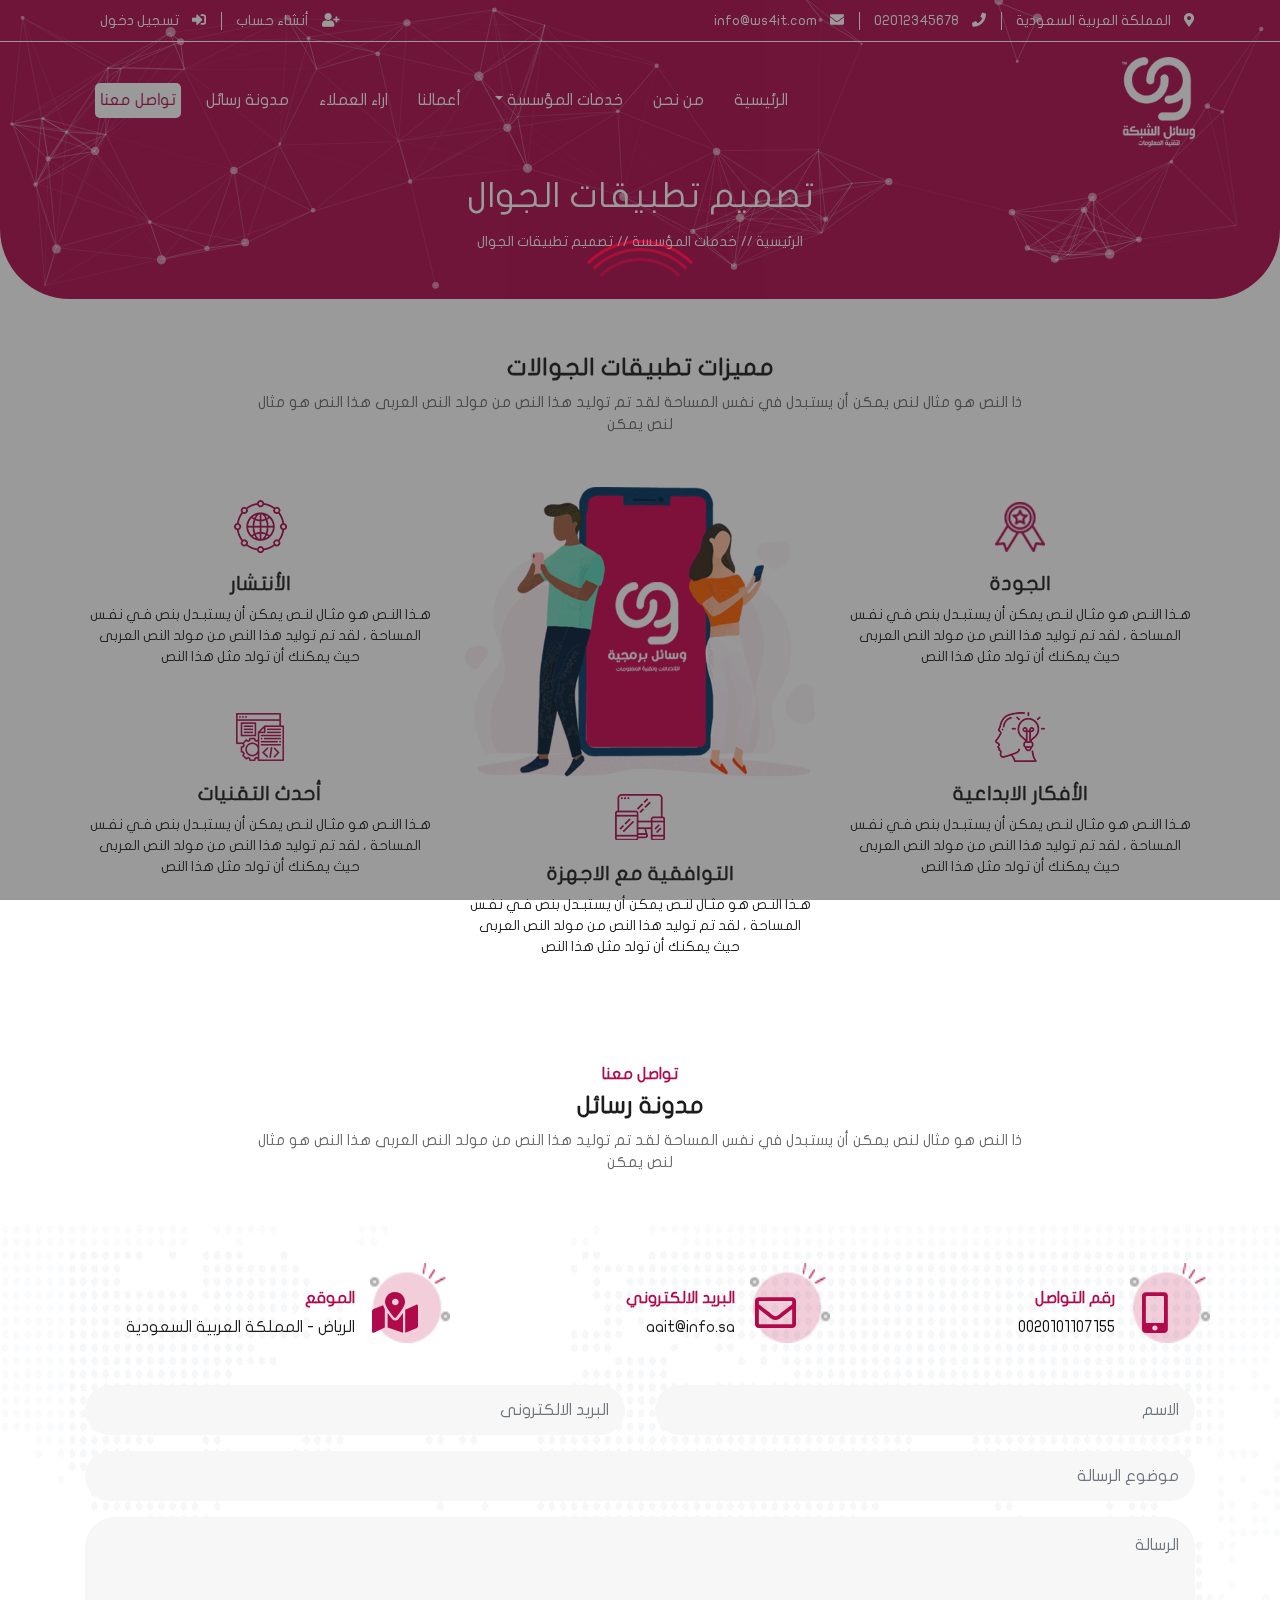
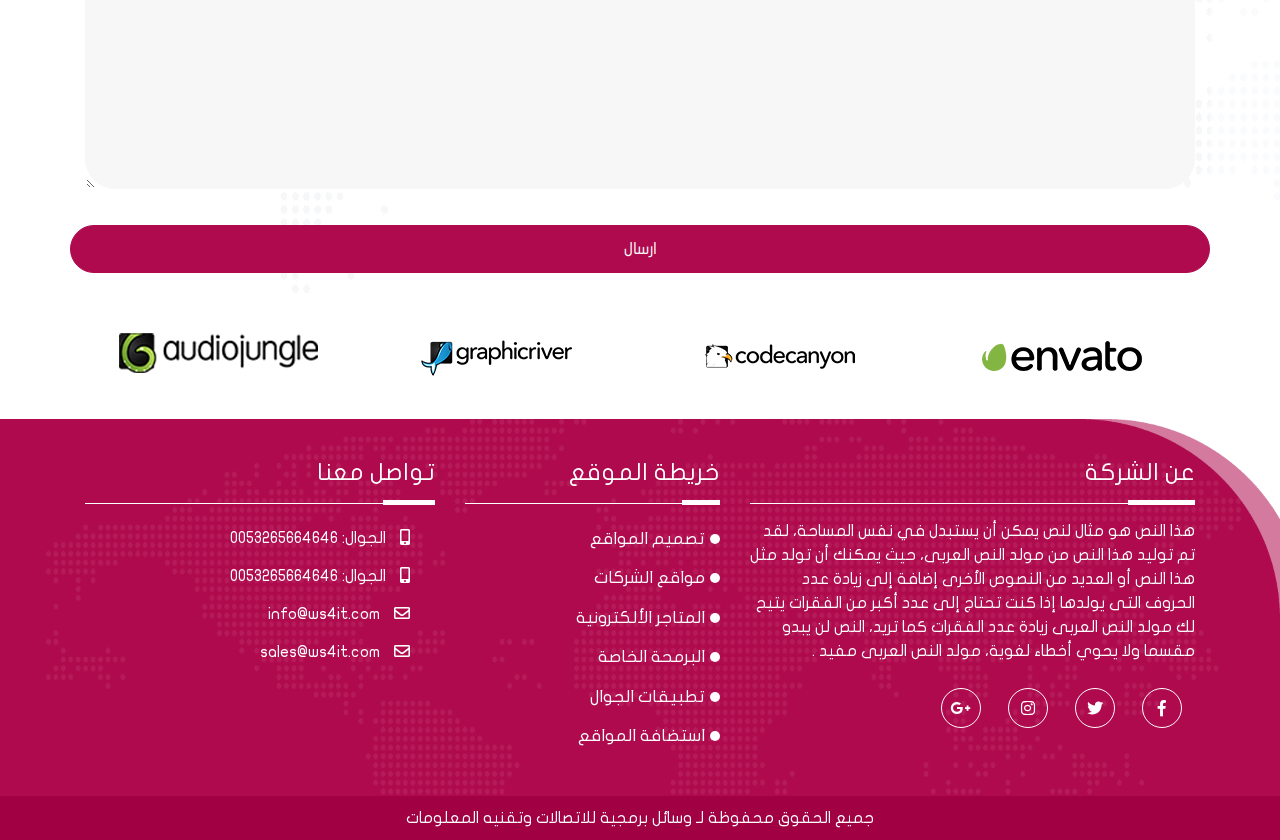
<file: apps.html>
<!DOCTYPE html>
<html>

<head>
    <meta charset="UTF-8">
    <meta name="viewport" content="width=device-width, initial-scale=1.0">
    <meta http-equiv="X-UA-Compatible" content="ie=edge">
    <title>ws4it</title>
    <link rel="stylesheet" href="css/font-awesome.min.css">
    <link rel="stylesheet" href="css/bootstrap.min.css">
    <link rel="stylesheet" href="css/owl.carousel.css">
    <link rel="stylesheet" href="css/slick.css">
    <link rel="stylesheet" href="css/slick-theme.css">
    <link rel="stylesheet" href="css/animate.css">
    <link rel="stylesheet" href="css/jquery.fancybox.min.css">
    <link rel="shortcut icon" type="image/png" href="imgs/logo1.png" />
    <link rel="stylesheet" href="css/style.css">
    <!-- <link rel="stylesheet" href="css/en.css"> -->
</head>

<body>
    <div id="preloader">
        <div id="loader"></div>
    </div>
    <div class="overlay"></div>
    <!-- header -->
    <div class="header-slider new-header">
        <div id="particles-js"></div>
        <div class="top-header">
            <div class="container">
                <div class="row justify-content-between">
                    <div class="col-lg-7 col-12">
                        <ul class="d-flex none-ul">
                            <li>
                                <i class="fas fa-map-marker-alt"></i>
                                <span>المملكة العربية السعودية</span>
                            </li>
                            <li>
                                <a href="tel:02012345678">
                                    <i class="fas fa-phone"></i>
                                    <span>02012345678</span>
                                </a>
                            </li>
                            <li>
                                <a href="mailto:info@ws4it.com">
                                    <i class="fas fa-envelope"></i>
                                    <span>info@ws4it.com</span>
                                </a>
                            </li>
                        </ul>
                    </div>
                    <div class="col-lg-3 col-md-5 col-12">
                        <ul class="d-flex justify-content-between">
                            <li>
                                <a href="#">
                                    <i class="fas fa-user-plus"></i>
                                    <span>أنشاء حساب</span>
                                </a>
                            </li>
                            <li>
                                <a href="#">
                                    <i class="fas fa-sign-in-alt"></i>
                                    <span>تسجيل دخول</span>
                                </a>
                            </li>
                        </ul>
                    </div>
                </div>
            </div>
        </div>
        <header>
            <div class="container header-nav">
                <div class="mobile">
                    <i class="side-nav fa fa-bars " aria-hidden="true"></i>
                </div>
                <div class="logo">
                    <a href="index.html">
                        <img src="imgs/logo.png" alt="ws4it">
                    </a>
                </div>
                <nav>
                    <ul>
                        <li>
                            <a href="index.html">الرئيسية</a>
                        </li>
                        <li>
                            <a href="index.html#about">من نحن</a>
                        </li>
                        <li>
                            <div class="dropdown show">
                                <a class="dropdown-toggle" href="#" role="button" id="dropdownMenuLink"
                                    data-toggle="dropdown" aria-haspopup="true" aria-expanded="false">
                                    خدمات المؤسسة
                                </a>

                                <div class="dropdown-menu" aria-labelledby="dropdownMenuLink">
                                    <a class="dropdown-item" href="web.html">تصميم مواقع </a>
                                    <a class="dropdown-item" href="stores.html">متاجر الكترونية</a>
                                    <a class="dropdown-item" href="apps.html">تصميم تطبيقات</a>
                                    <a class="dropdown-item" href="hosting.html">استضافة مواقع</a>
                                </div>
                            </div>
                        </li>
                        <li>
                            <a href="work.html">أعمالنا</a>
                        </li>
                        <li>
                            <a href="index.html#client">اراء العملاء</a>
                        </li>
                        <li>
                            <a href="index.html#contact">مدونة رسائل</a>
                        </li>
                        <li class="contact-link">
                            <a href="contact.html">تواصل معنا</a>
                        </li>
                    </ul>
                </nav>
            </div>
        </header>
        <div class="page-title text-center">
            <h4>تصميم تطبيقات الجوال</h4>
            <h6>
                <a href="index.html">الرئيسية //</a>
                <a href="#">خدمات المؤسسة //</a>
                <a href="apps.html">تصميم تطبيقات الجوال</a>
            </h6>
        </div>
    </div>
    <!-- end header -->
    <div class="package stores apps">
        <div class="about-title text-center">
            <h4>
                مميزات تطبيقات الجوالات
            </h4>
            <p class="gray">
                ذا النص هو مثال لنص يمكن أن يستبدل في نفس المساحة لقد تم توليد هذا
                النص من مولد النص العربى هذا النص هو مثال لنص يمكن
            </p>
        </div>
        <div class="container">
            <div class="row">
                <div class="col-md-4  col-12">
                    <div class="about-item ">
                        <div class="img-icon no-border">
                            <img src="imgs/app1.png" alt="">
                        </div>
                        <div class="content text-center">
                            <h5>الجودة</h5>
                            <p>
                                هـذا النـص هو مثـال لنـص يمكن أن يستبـدل بنص فـي نفـس المساحة
                                ، لقد تم توليد هذا النص من مولد النص العربى حيث يمكنك أن تولد مثل هذا النص
                            </p>
                        </div>
                    </div>
                </div>
                <div class="col-md-4  col-12">
                    <div class="app-img">
                        <img src="imgs/apps.png" alt="">
                    </div>
                </div>
                <div class="col-md-4  col-12">
                    <div class="about-item ">
                        <div class="img-icon no-border">
                            <img src="imgs/spreading.png" alt="">
                        </div>
                        <div class="content text-center">
                            <h5> الأنتشار</h5>
                            <p>
                                هـذا النـص هو مثـال لنـص يمكن أن يستبـدل بنص فـي نفـس المساحة
                                ، لقد تم توليد هذا النص من مولد النص العربى حيث يمكنك أن تولد مثل هذا النص
                            </p>
                        </div>
                    </div>
                </div>
                <div class="col-md-4  col-12">
                    <div class="about-item m-tedit ">
                        <div class="img-icon no-border">
                            <img src="imgs/idea.png" alt="">
                        </div>
                        <div class="content text-center">
                            <h5>الأفكار الابداعية</h5>
                            <p>
                                هـذا النـص هو مثـال لنـص يمكن أن يستبـدل بنص فـي نفـس المساحة
                                ، لقد تم توليد هذا النص من مولد النص العربى حيث يمكنك أن تولد مثل هذا النص
                            </p>
                        </div>
                    </div>
                </div>
                <div class="col-md-4  col-12">
                    <div class="about-item ">
                        <div class="img-icon no-border">
                            <img src="imgs/responsive.png" alt="">
                        </div>
                        <div class="content text-center">
                            <h5>التوافقية مع الاجهزة</h5>
                            <p>
                                هـذا النـص هو مثـال لنـص يمكن أن يستبـدل بنص فـي نفـس المساحة
                                ، لقد تم توليد هذا النص من مولد النص العربى حيث يمكنك أن تولد مثل هذا النص
                            </p>
                        </div>
                    </div>
                </div>
                <div class="col-md-4  col-12">
                    <div class="about-item m-tedit ">
                        <div class="img-icon no-border">
                            <img src="imgs/new.png" alt="">
                        </div>
                        <div class="content text-center">
                            <h5> أحدث التقنيات</h5>
                            <p>
                                هـذا النـص هو مثـال لنـص يمكن أن يستبـدل بنص فـي نفـس المساحة
                                ، لقد تم توليد هذا النص من مولد النص العربى حيث يمكنك أن تولد مثل هذا النص
                            </p>
                        </div>
                    </div>
                </div>
            </div>
        </div>
    </div>
    <!-- contact-->
    <section class="contact" id="contact">
        <div class="about-title text-center">
            <h6 class="red">
                تواصل معنا
            </h6>
            <h4>
                مدونة رسائل
            </h4>
            <p class="gray">
                ذا النص هو مثال لنص يمكن أن يستبدل في نفس المساحة لقد تم توليد هذا
                النص من مولد النص العربى هذا النص هو مثال لنص يمكن
            </p>
        </div>
        <div class="bg-contact">
            <div class="container">
                <div class="row bg-contact">
                    <div class="col-md-4 col-12">
                        <div class="contact-item">
                            <div class="icon">
                                <img src="imgs/contact.png" alt="">
                                <i class="fas fa-mobile-alt red"></i>
                            </div>
                            <div class="contact-info">
                                <p class="red">رقم التواصل</p>
                                <p>
                                    <a href="tel:0020101107155">0020101107155</a>
                                </p>
                            </div>
                        </div>
                    </div>
                    <div class="col-md-4 col-12">
                        <div class="contact-item">
                            <div class="icon">
                                <img src="imgs/contact.png" alt="">
                                <i class="far fa-envelope red"></i>
                            </div>
                            <div class="contact-info">
                                <p class="red">البريد الالكتروني</p>
                                <p>aait@info.sa</p>
                            </div>
                        </div>
                    </div>
                    <div class="col-md-4 col-12">
                        <div class="contact-item">
                            <div class="icon">
                                <img src="imgs/contact.png" alt="">
                                <i class="fas fa-map-marked-alt red"></i>
                            </div>
                            <div class="contact-info">
                                <p class="red">الموقع</p>
                                <p>الرياض - المملكة العربية السعودية</p>
                            </div>
                        </div>
                    </div>
                    <form action="" class="w-100">
                        <div class="container-fluid">
                            <div class="row">
                                <div class="col-md-6 col-12">
                                    <div class="form-group">
                                        <input type="text" class="form-control" placeholder="الاسم">
                                    </div>
                                </div>
                                <div class="col-md-6 col-12">
                                    <div class="form-group">
                                        <input type="email" class="form-control" placeholder="البريد الالكترونى">
                                    </div>
                                </div>
                                <div class="col-12">
                                    <div class="form-group">
                                        <input type="text" class="form-control" placeholder="موضوع الرسالة">
                                    </div>
                                </div>
                                <div class="col-12">
                                    <div class="form-group">
                                        <textarea class="form-control form-control" name=" " id="" cols=" 30" rows="10"
                                            placeholder="الرسالة"></textarea>
                                    </div>
                                </div>
                            </div>
                        </div>
                        <button class="bg-red site-links">ارسال</button>
                    </form>
                </div>
            </div>
        </div>
    </section>
    <!-- end contact -->
    <section class="client">
        <div class="container">
            <div id="owl-client" class="owl-carousel owl-theme">
                <div class="item">
                    <img src="imgs/11.png" alt="brand">
                </div>
                <div class="item ">
                    <img src="imgs/12.png" alt="brand">
                </div>
                <div class="item ">
                    <img src="imgs/13.png" alt="brand">
                </div>
                <div class="item ">
                    <img src="imgs/14.png" alt="brand">
                </div>
                <div class="item ">
                    <img src="imgs/11.png" alt="brand">
                </div>
                <div class="item ">
                    <img src="imgs/12.png" alt="brand">
                </div>
                <div class="item ">
                    <img src="imgs/13.png" alt="brand">
                </div>
                <div class="item ">
                    <img src="imgs/14.png" alt="brand">
                </div>
            </div>
        </div>
    </section>
    <!-- footer -->
    <footer>
        <div class="container">
            <div class="footer">
                <div class="row">
                    <div class="col-md-5 co-12">
                        <div class="footer-item ">
                            <h4 class="brown">عن الشركة</h4>
                            <p>
                                هذا النص هو مثال لنص يمكن أن يستبدل في نفس المساحة، لقد تم توليد هذا النص من مولد النص
                                العربى، حيث يمكنك
                                أن تولد مثل هذا النص أو العديد من النصوص الأخرى إضافة إلى زيادة عدد الحروف التى يولدها
                                إذا كنت تحتاج إلى عدد أكبر من الفقرات يتيح لك مولد النص العربى زيادة عدد الفقرات كما
                                تريد، النص لن يبدو
                                مقسما ولا يحوي أخطاء لغوية، مولد النص العربى مفيد .
                            </p>
                            <div class="socail">
                                <ul>
                                    <li>
                                        <a href="#">
                                            <i class="fab fa-facebook-f"></i>
                                        </a>
                                    </li>
                                    <li>
                                        <a href="#">
                                            <i class="fab fa-twitter"></i>
                                        </a>
                                    </li>
                                    <li>
                                        <a href="#">
                                            <i class="fab fa-instagram"></i>
                                        </a>
                                    </li>
                                    <li>
                                        <a href="#">
                                            <i class="fab fa-google-plus-g"></i>
                                        </a>
                                    </li>
                                </ul>
                            </div>
                        </div>
                    </div>
                    <div class="col-md-3 co-12">
                        <div class="footer-item">
                            <h4>خريطة الموقع</h4>
                            <ul class="map-link">
                                <li><a href="#">تصميم المواقع</a></li>
                                <li><a href="#">مواقع الشركات</a></li>
                                <li><a href="#">المتاجر الألكترونية</a></li>
                                <li><a href="#">البرمحة الخاصة</a></li>
                                <li><a href="#">تطبيقات الجوال</a></li>
                                <li><a href="#">استضافة المواقع</a></li>
                            </ul>
                        </div>
                    </div>
                    <div class="col-md-4 co-12">
                        <div class="footer-item">
                            <h4 class="brown">تواصل معنا</h4>
                            <ul>
                                <li>
                                    <i class="fas fa-mobile-alt "></i>
                                    <span> الجوال:</span>
                                    <span>0053265664646</span>
                                </li>
                                <li>
                                    <i class="fas fa-mobile-alt "></i>
                                    <span> الجوال:</span>
                                    <span>0053265664646</span>
                                </li>
                                <li>
                                    <i class="far fa-envelope "></i>
                                    <span>info@ws4it.com </span>
                                </li>
                                <li>
                                    <i class="far fa-envelope"></i>
                                    <span>sales@ws4it.com</span>
                                </li>
                            </ul>
                        </div>
                    </div>
                </div>
            </div>
        </div>
    </footer>
    <div class="bottom-footer">
        <div class="container">
            <div class="d-flex justify-content-center">
                <p>
                    جميع الحقوق محفوظة لـ
                    <a href="index.html"> وسائل برمجية للاتصالات وتقنيه المعلومات</a>
                </p>
            </div>
        </div>
    </div>
    <!-- end footer -->
    <!-- fixed-footer -->
    <div class="fixed-footer">
        <ul>
            <li>
                <a href="index.html" class="active">
                    <i class="fa fa-home"></i>
                    <span>الرئيسية</span>
                </a>
            </li>

            <li>
                <a href="contact.html">
                    <i class="fa fa-phone"></i>
                    <span>تواصل معنا</span>
                </a>
            </li>
            <li>
                <a href="index.html#contact">
                    <i class="far fa-clipboard"></i>
                    <span>مدونة رسائل</span>
                </a>
            </li>
            <li>
                <a href="work.html">
                    <i class="fa fa-list-alt" aria-hidden="true"></i>
                    <span>أعمالنا</span>
                </a>
            </li>
        </ul>
    </div>
    <!-- end fixed-footer -->
    <script src="js/jquery-3.2.1.min.js"></script>
    <script src="js/particles.js"></script>
    <script src="js/app.js"></script>
    <script src="js/popper.min.js"></script>
    <script src="js/bootstrap.min.js"></script>
    <script src="js/owl.carousel.min.js"></script>
    <script src="js/slick.min.js"></script>
    <script src="js/mixitup.min.js"></script>
    <script src="js/wow.min.js"></script>
    <script>
        var containerEl = document.querySelector('.mixitupcontainer');
        var mixer = mixitup(containerEl);
    </script>
    <script>
        new WOW().init();
    </script>
    <script>

    </script>
    <script src="js/main.js"></script>
    <script src="js/jquery.fancybox.min.js"></script>
</body>

</html>
</file>
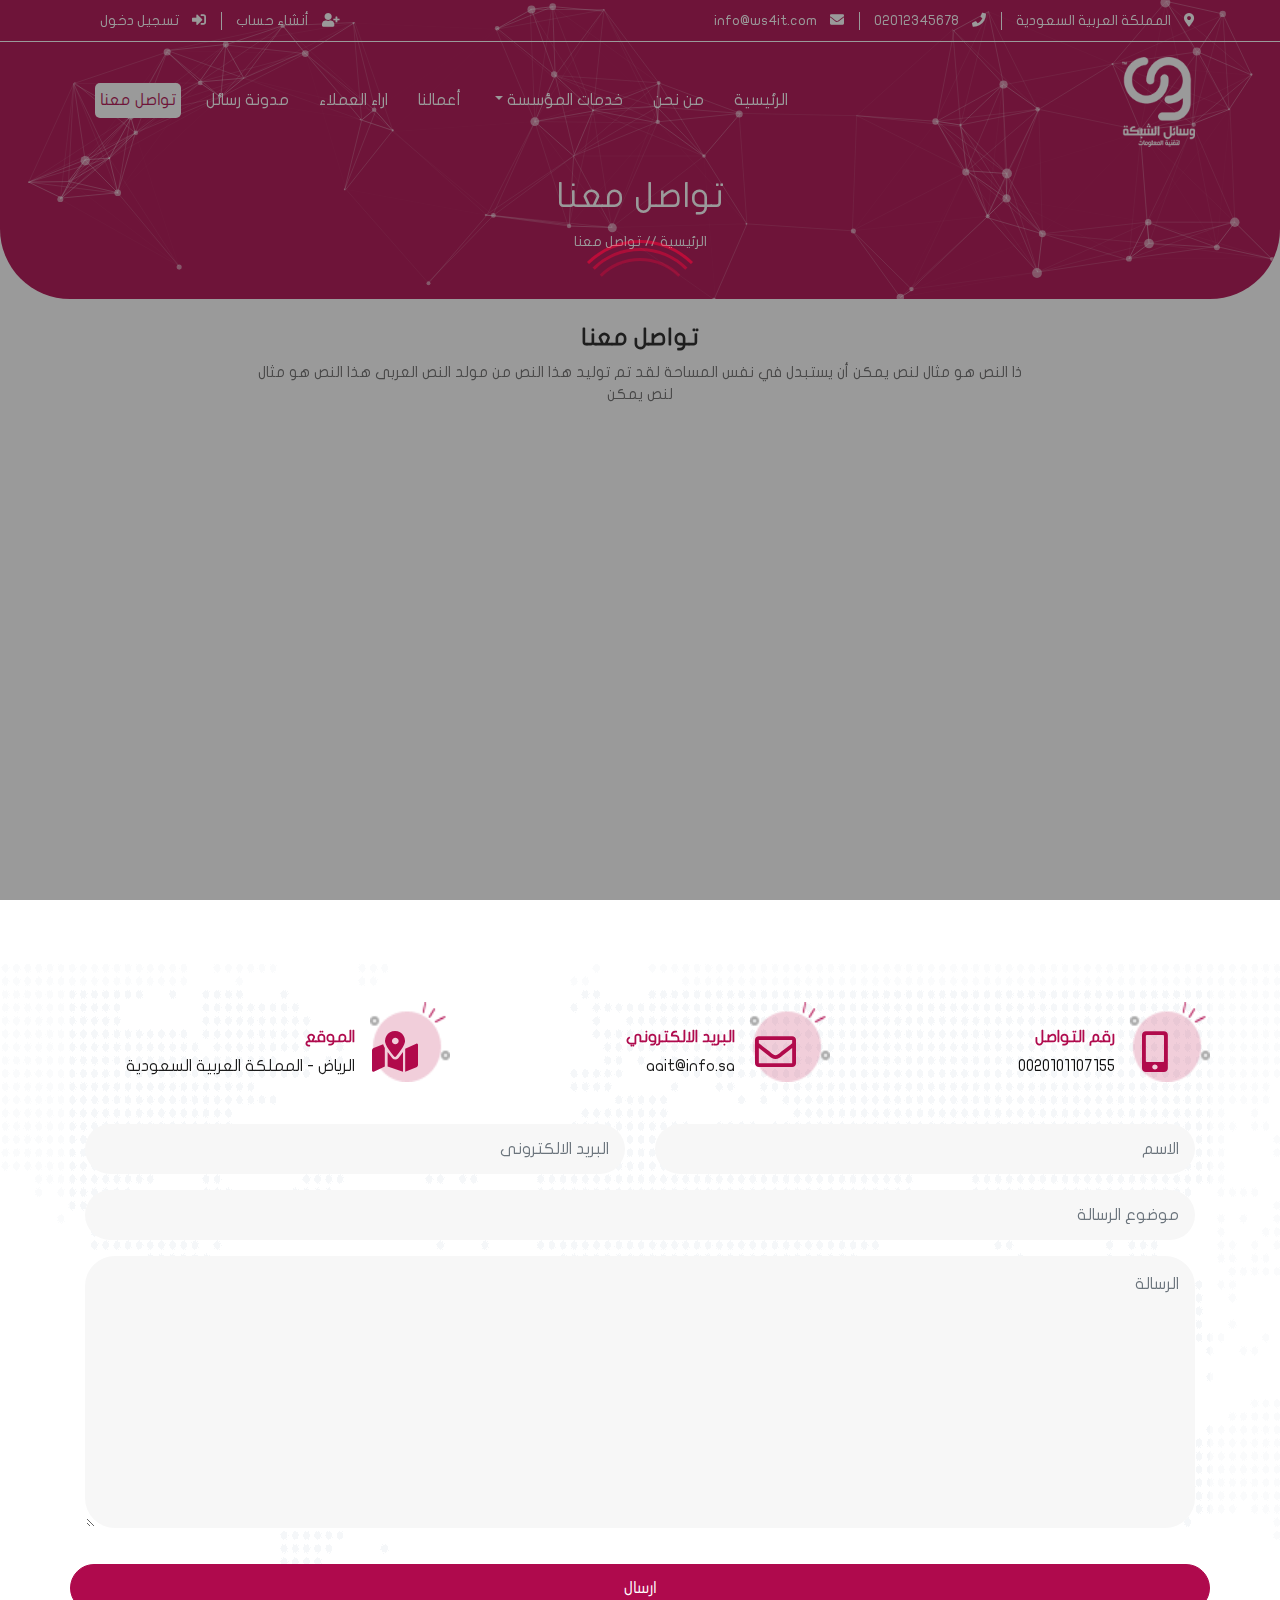
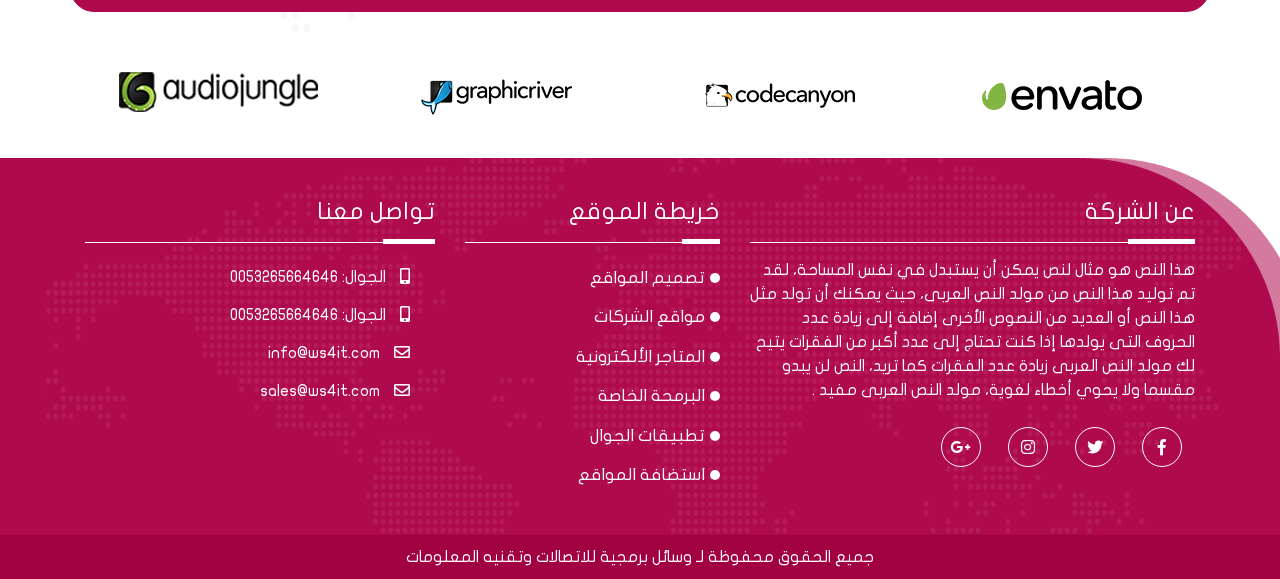
<file: contact.html>
<!DOCTYPE html>
<html>

<head>
    <meta charset="UTF-8">
    <meta name="viewport" content="width=device-width, initial-scale=1.0">
    <meta http-equiv="X-UA-Compatible" content="ie=edge">
    <title>ws4it</title>
    <link rel="stylesheet" href="css/font-awesome.min.css">
    <link rel="stylesheet" href="css/bootstrap.min.css">
    <link rel="stylesheet" href="css/owl.carousel.css">
    <link rel="stylesheet" href="css/slick.css">
    <link rel="stylesheet" href="css/slick-theme.css">
    <link rel="stylesheet" href="css/animate.css">
    <link rel="stylesheet" href="css/jquery.fancybox.min.css">
    <link rel="shortcut icon" type="image/png" href="imgs/logo1.png" />
    <link rel="stylesheet" href="css/style.css">
    <!-- <link rel="stylesheet" href="css/en.css"> -->
</head>

<body>
    <div id="preloader">
        <div id="loader"></div>
    </div>
    <div class="overlay"></div>
    <!-- header -->
    <div class="header-slider new-header">
        <div id="particles-js"></div>
        <div class="top-header">
            <div class="container">
                <div class="row justify-content-between">
                    <div class="col-lg-7 col-12">
                        <ul class="d-flex none-ul">
                            <li>
                                <i class="fas fa-map-marker-alt"></i>
                                <span>المملكة العربية السعودية</span>
                            </li>
                            <li>
                                <a href="tel:02012345678">
                                    <i class="fas fa-phone"></i>
                                    <span>02012345678</span>
                                </a>
                            </li>
                            <li>
                                <a href="mailto:info@ws4it.com">
                                    <i class="fas fa-envelope"></i>
                                    <span>info@ws4it.com</span>
                                </a>
                            </li>
                        </ul>
                    </div>
                    <div class="col-lg-3 col-md-5 col-12">
                        <ul class="d-flex justify-content-between">
                            <li>
                                <a href="#">
                                    <i class="fas fa-user-plus"></i>
                                    <span>أنشاء حساب</span>
                                </a>
                            </li>
                            <li>
                                <a href="#">
                                    <i class="fas fa-sign-in-alt"></i>
                                    <span>تسجيل دخول</span>
                                </a>
                            </li>
                        </ul>
                    </div>
                </div>
            </div>
        </div>
        <header>
            <div class="container header-nav">
                <div class="mobile">
                    <i class="side-nav fa fa-bars " aria-hidden="true"></i>
                </div>
                <div class="logo">
                    <a href="index.html">
                        <img src="imgs/logo.png" alt="ws4it">
                    </a>
                </div>
                <nav>
                    <ul>
                        <li>
                            <a href="index.html">الرئيسية</a>
                        </li>
                        <li>
                            <a href="index.html#about">من نحن</a>
                        </li>
                        <li>
                            <div class="dropdown show">
                                <a class="dropdown-toggle" href="#" role="button" id="dropdownMenuLink"
                                    data-toggle="dropdown" aria-haspopup="true" aria-expanded="false">
                                    خدمات المؤسسة
                                </a>

                                <div class="dropdown-menu" aria-labelledby="dropdownMenuLink">
                                    <a class="dropdown-item" href="web.html">تصميم مواقع </a>
                                    <a class="dropdown-item" href="stores.html">متاجر الكترونية</a>
                                    <a class="dropdown-item" href="apps.html">تصميم تطبيقات</a>
                                    <a class="dropdown-item" href="hosting.html">استضافة مواقع</a>
                                </div>
                            </div>
                        </li>
                        <li>
                            <a href="work.html">أعمالنا</a>
                        </li>
                        <li>
                            <a href="index.html#client">اراء العملاء</a>
                        </li>
                        <li>
                            <a href="index.html#contact">مدونة رسائل</a>
                        </li>
                        <li class="contact-link">
                            <a href="contact.html">تواصل معنا</a>
                        </li>
                    </ul>
                </nav>
            </div>
        </header>
        <div class="page-title text-center">
            <h4>تواصل معنا</h4>
            <h6>
                <a href="index.html">الرئيسية //</a>
                <a href="contact.html">تواصل معنا</a>
            </h6>
        </div>
    </div>
    <!-- end header -->
    <div class="map">
        <div class="about-title text-center">
            <h4>
                تواصل معنا
            </h4>
            <p class="gray">
                ذا النص هو مثال لنص يمكن أن يستبدل في نفس المساحة لقد تم توليد هذا
                النص من مولد النص العربى هذا النص هو مثال لنص يمكن
            </p>
        </div>
        <div class="container">
            <iframe src="https://www.google.com/maps/embed?pb=!1m18!1m12!1m3!1d3453.9765494039452!2d31.200635614593452!3d30.037530625855172!2m3!1f0!2f0!3f0!3m2!1i1024!2i768!4f13.1!3m3!1m2!1s0x145847c81ccb8313%3A0x2b862a2224e86e33!2sCoursida!5e0!3m2!1sen!2seg!4v1568121623363!5m2!1sen!2seg" width="100%" height="450" frameborder="0" style="border:0;" allowfullscreen=""></iframe>
        </div>
    </div>
    <!-- contact-->
    <section class="contact" id="contact">
        <div class="bg-contact">
            <div class="container">
                <div class="row bg-contact">
                    <div class="col-md-4 col-12">
                        <div class="contact-item">
                            <div class="icon">
                                <img src="imgs/contact.png" alt="">
                                <i class="fas fa-mobile-alt red"></i>
                            </div>
                            <div class="contact-info">
                                <p class="red">رقم التواصل</p>
                                <p>
                                    <a href="tel:0020101107155">0020101107155</a>
                                </p>
                            </div>
                        </div>
                    </div>
                    <div class="col-md-4 col-12">
                        <div class="contact-item">
                            <div class="icon">
                                <img src="imgs/contact.png" alt="">
                                <i class="far fa-envelope red"></i>
                            </div>
                            <div class="contact-info">
                                <p class="red">البريد الالكتروني</p>
                                <p>aait@info.sa</p>
                            </div>
                        </div>
                    </div>
                    <div class="col-md-4 col-12">
                        <div class="contact-item">
                            <div class="icon">
                                <img src="imgs/contact.png" alt="">
                                <i class="fas fa-map-marked-alt red"></i>
                            </div>
                            <div class="contact-info">
                                <p class="red">الموقع</p>
                                <p>الرياض - المملكة العربية السعودية</p>
                            </div>
                        </div>
                    </div>
                    <form action="" class="w-100">
                        <div class="container-fluid">
                            <div class="row">
                                <div class="col-md-6 col-12">
                                    <div class="form-group">
                                        <input type="text" class="form-control" placeholder="الاسم">
                                    </div>
                                </div>
                                <div class="col-md-6 col-12">
                                    <div class="form-group">
                                        <input type="email" class="form-control" placeholder="البريد الالكترونى">
                                    </div>
                                </div>
                                <div class="col-12">
                                    <div class="form-group">
                                        <input type="text" class="form-control" placeholder="موضوع الرسالة">
                                    </div>
                                </div>
                                <div class="col-12">
                                    <div class="form-group">
                                        <textarea class="form-control form-control" name=" " id="" cols=" 30" rows="10"
                                            placeholder="الرسالة"></textarea>
                                    </div>
                                </div>
                            </div>
                        </div>
                        <button class="bg-red site-links">ارسال</button>
                    </form>
                </div>
            </div>
        </div>
    </section>
    <!-- end contact -->
    <section class="client">
        <div class="container">
            <div id="owl-client" class="owl-carousel owl-theme">
                <div class="item">
                    <img src="imgs/11.png" alt="brand">
                </div>
                <div class="item ">
                    <img src="imgs/12.png" alt="brand">
                </div>
                <div class="item ">
                    <img src="imgs/13.png" alt="brand">
                </div>
                <div class="item ">
                    <img src="imgs/14.png" alt="brand">
                </div>
                <div class="item ">
                    <img src="imgs/11.png" alt="brand">
                </div>
                <div class="item ">
                    <img src="imgs/12.png" alt="brand">
                </div>
                <div class="item ">
                    <img src="imgs/13.png" alt="brand">
                </div>
                <div class="item ">
                    <img src="imgs/14.png" alt="brand">
                </div>
            </div>
        </div>
    </section>
    <!-- footer -->
    <footer>
        <div class="container">
            <div class="footer">
                <div class="row">
                    <div class="col-md-5 co-12">
                        <div class="footer-item ">
                            <h4 class="brown">عن الشركة</h4>
                            <p>
                                هذا النص هو مثال لنص يمكن أن يستبدل في نفس المساحة، لقد تم توليد هذا النص من مولد النص
                                العربى، حيث يمكنك
                                أن تولد مثل هذا النص أو العديد من النصوص الأخرى إضافة إلى زيادة عدد الحروف التى يولدها
                                إذا كنت تحتاج إلى عدد أكبر من الفقرات يتيح لك مولد النص العربى زيادة عدد الفقرات كما
                                تريد، النص لن يبدو
                                مقسما ولا يحوي أخطاء لغوية، مولد النص العربى مفيد .
                            </p>
                            <div class="socail">
                                <ul>
                                    <li>
                                        <a href="#">
                                            <i class="fab fa-facebook-f"></i>
                                        </a>
                                    </li>
                                    <li>
                                        <a href="#">
                                            <i class="fab fa-twitter"></i>
                                        </a>
                                    </li>
                                    <li>
                                        <a href="#">
                                            <i class="fab fa-instagram"></i>
                                        </a>
                                    </li>
                                    <li>
                                        <a href="#">
                                            <i class="fab fa-google-plus-g"></i>
                                        </a>
                                    </li>
                                </ul>
                            </div>
                        </div>
                    </div>
                    <div class="col-md-3 co-12">
                        <div class="footer-item">
                            <h4>خريطة الموقع</h4>
                            <ul class="map-link">
                                <li><a href="#">تصميم المواقع</a></li>
                                <li><a href="#">مواقع الشركات</a></li>
                                <li><a href="#">المتاجر الألكترونية</a></li>
                                <li><a href="#">البرمحة الخاصة</a></li>
                                <li><a href="#">تطبيقات الجوال</a></li>
                                <li><a href="#">استضافة المواقع</a></li>
                            </ul>
                        </div>
                    </div>
                    <div class="col-md-4 co-12">
                        <div class="footer-item">
                            <h4 class="brown">تواصل معنا</h4>
                            <ul>
                                <li>
                                    <i class="fas fa-mobile-alt "></i>
                                    <span> الجوال:</span>
                                    <span>0053265664646</span>
                                </li>
                                <li>
                                    <i class="fas fa-mobile-alt "></i>
                                    <span> الجوال:</span>
                                    <span>0053265664646</span>
                                </li>
                                <li>
                                    <i class="far fa-envelope "></i>
                                    <span>info@ws4it.com </span>
                                </li>
                                <li>
                                    <i class="far fa-envelope"></i>
                                    <span>sales@ws4it.com</span>
                                </li>
                            </ul>
                        </div>
                    </div>
                </div>
            </div>
        </div>
    </footer>
    <div class="bottom-footer">
        <div class="container">
            <div class="d-flex justify-content-center">
                <p>
                    جميع الحقوق محفوظة لـ
                    <a href="index.html"> وسائل برمجية للاتصالات وتقنيه المعلومات</a>
                </p>
            </div>
        </div>
    </div>
    <!-- end footer -->
    <!-- fixed-footer -->
    <div class="fixed-footer">
        <ul>
            <li>
                <a href="index.html" class="active">
                    <i class="fa fa-home"></i>
                    <span>الرئيسية</span>
                </a>
            </li>

            <li>
                <a href="contact.html">
                    <i class="fa fa-phone"></i>
                    <span>تواصل معنا</span>
                </a>
            </li>
            <li>
                <a href="index.html#contact">
                    <i class="far fa-clipboard"></i>
                    <span>مدونة رسائل</span>
                </a>
            </li>
            <li>
                <a href="work.html">
                    <i class="fa fa-list-alt" aria-hidden="true"></i>
                    <span>أعمالنا</span>
                </a>
            </li>
        </ul>
    </div>
    <!-- end fixed-footer -->
    <script src="js/jquery-3.2.1.min.js"></script>
    <script src="js/particles.js"></script>
    <script src="js/app.js"></script>
    <script src="js/popper.min.js"></script>
    <script src="js/bootstrap.min.js"></script>
    <script src="js/owl.carousel.min.js"></script>
    <script src="js/slick.min.js"></script>
    <script src="js/mixitup.min.js"></script>
    <script src="js/wow.min.js"></script>
    <script>
        var containerEl = document.querySelector('.mixitupcontainer');
        var mixer = mixitup(containerEl);
    </script>
    <script>
        new WOW().init();
    </script>
    <script>

    </script>
    <script src="js/main.js"></script>
    <script src="js/jquery.fancybox.min.js"></script>
</body>

</html>
</file>
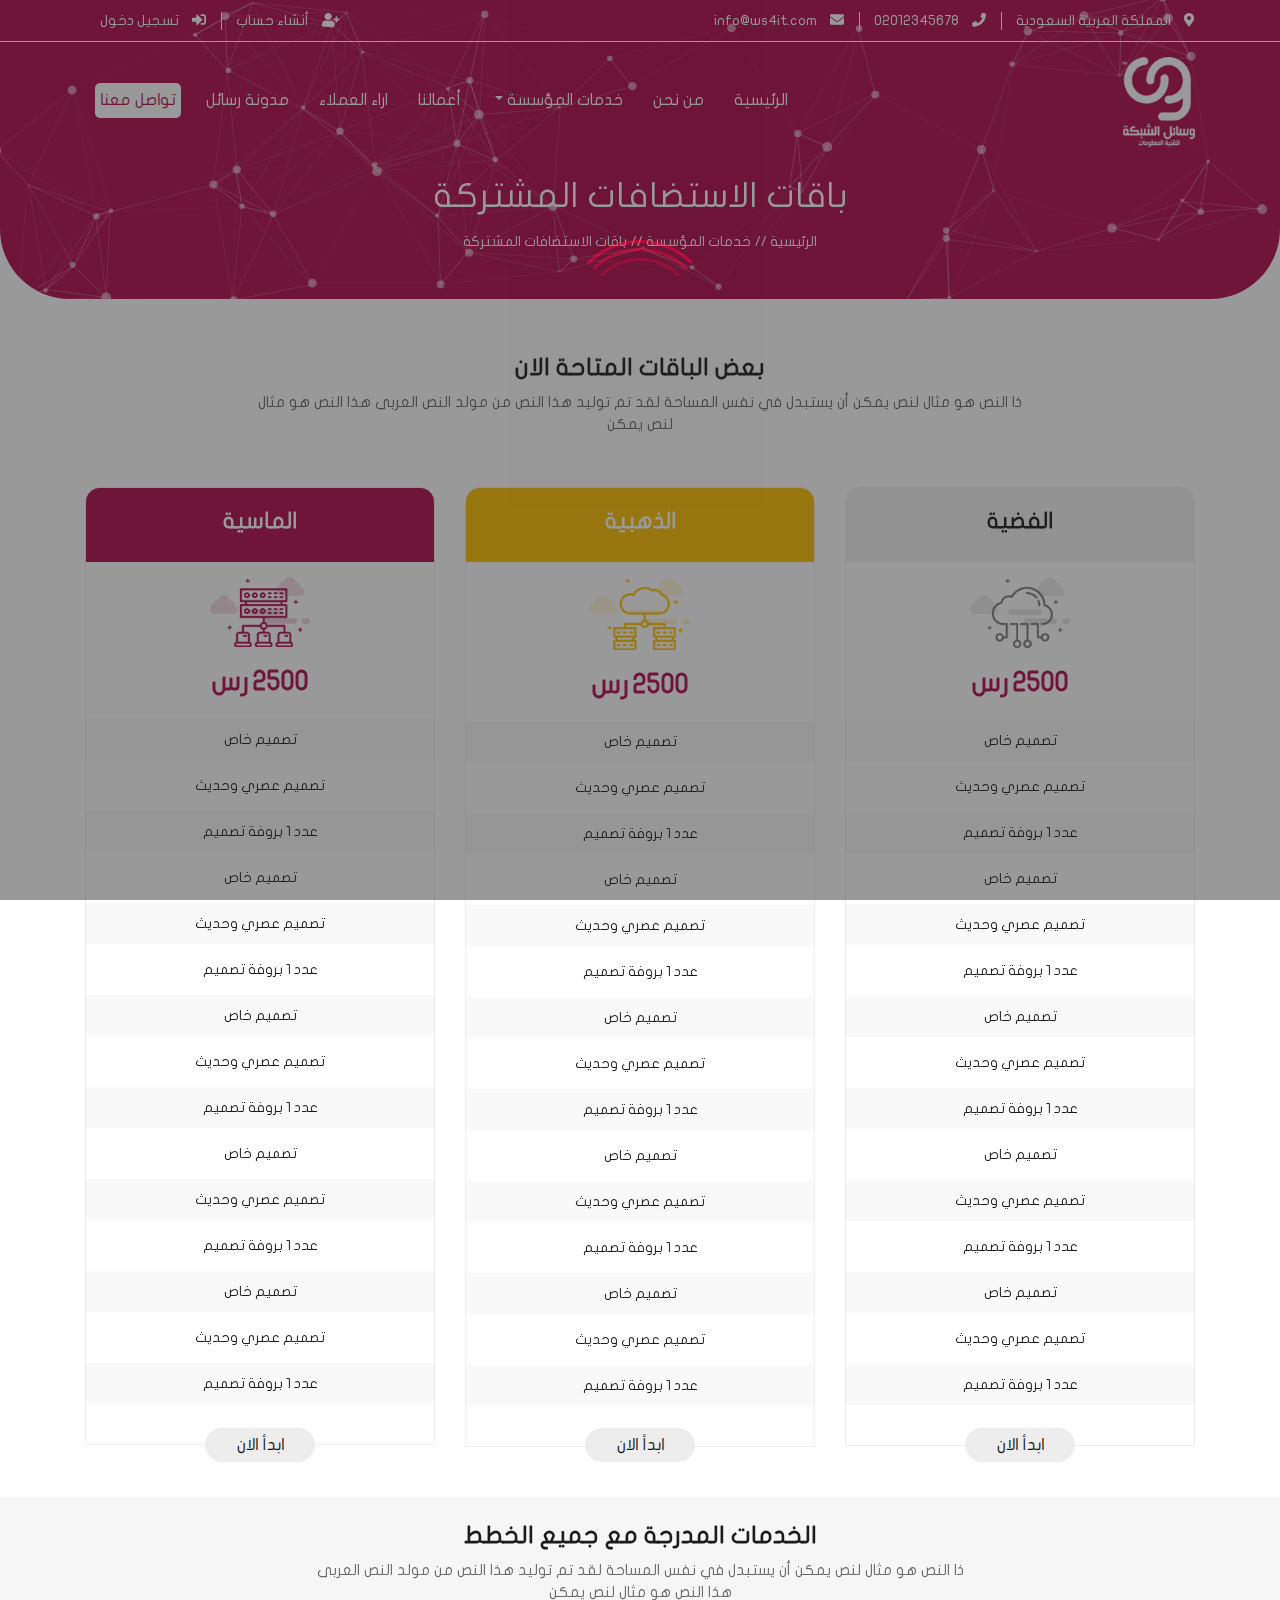
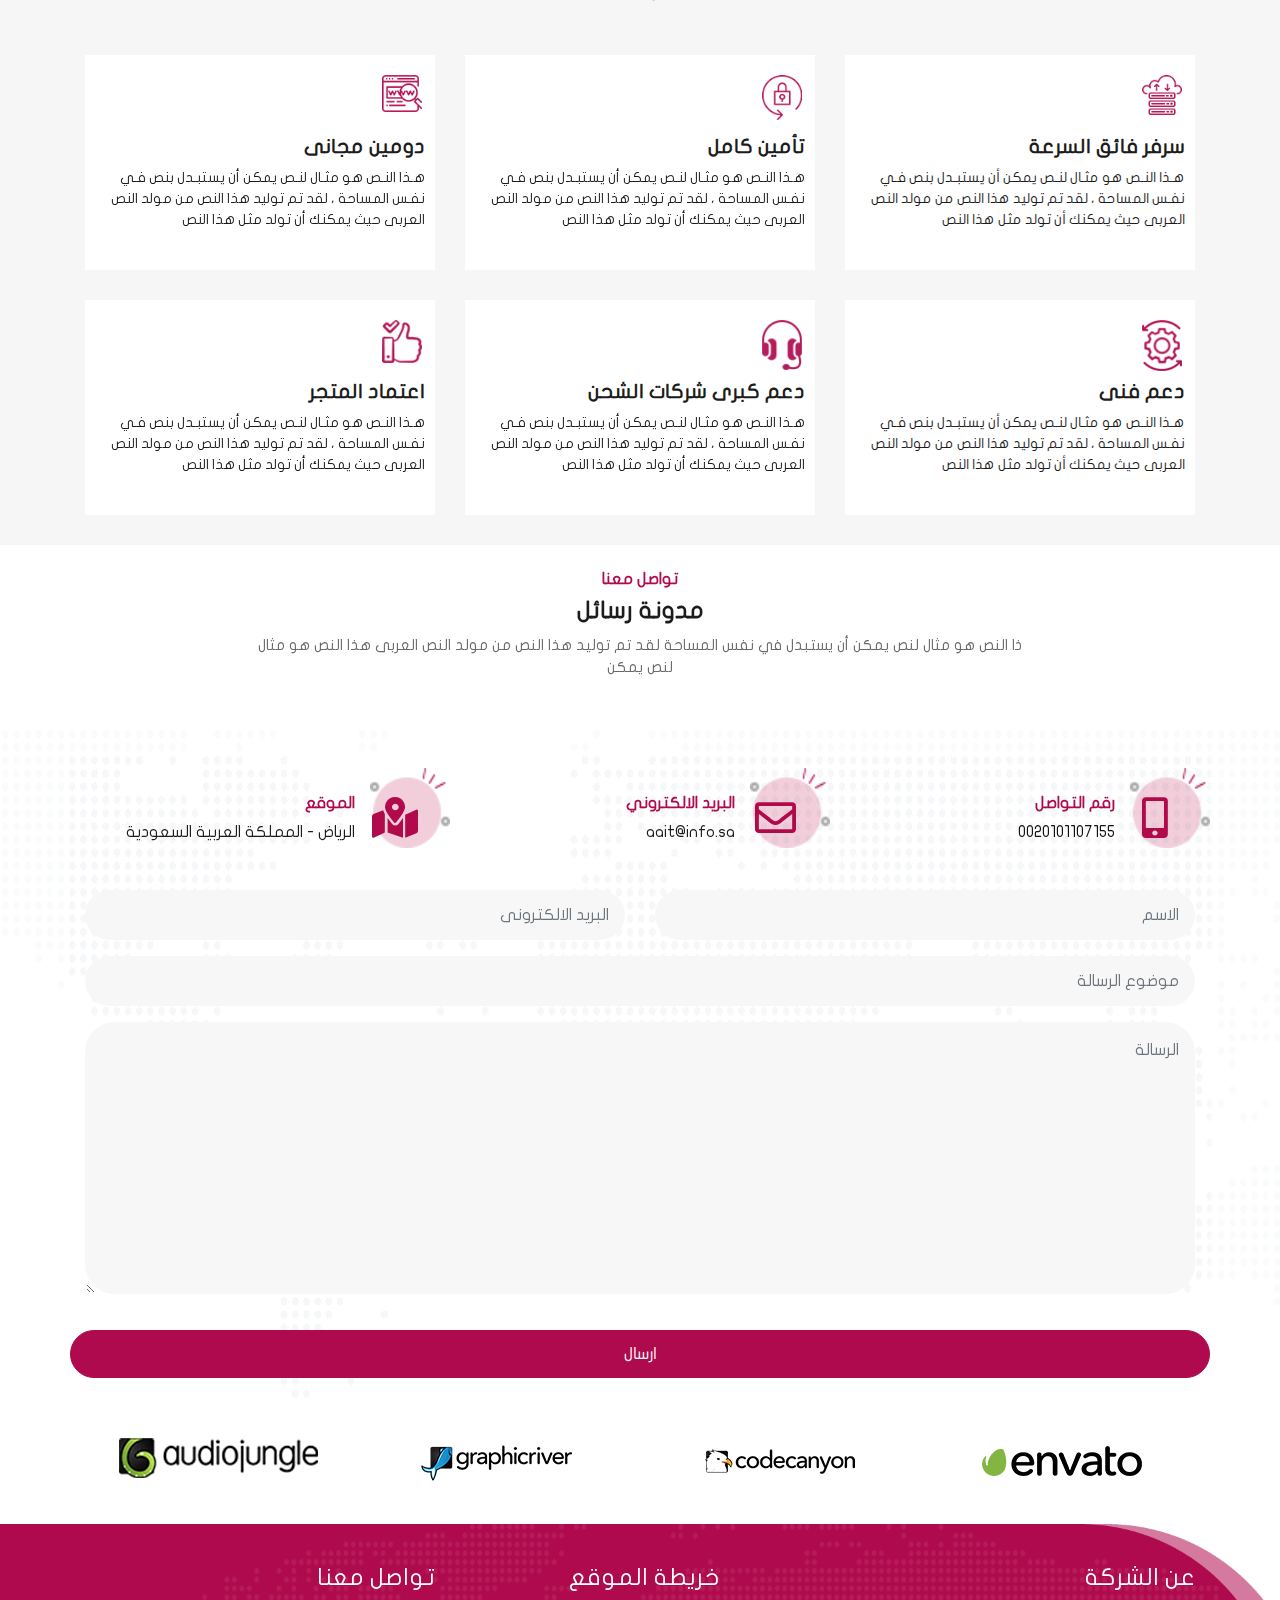
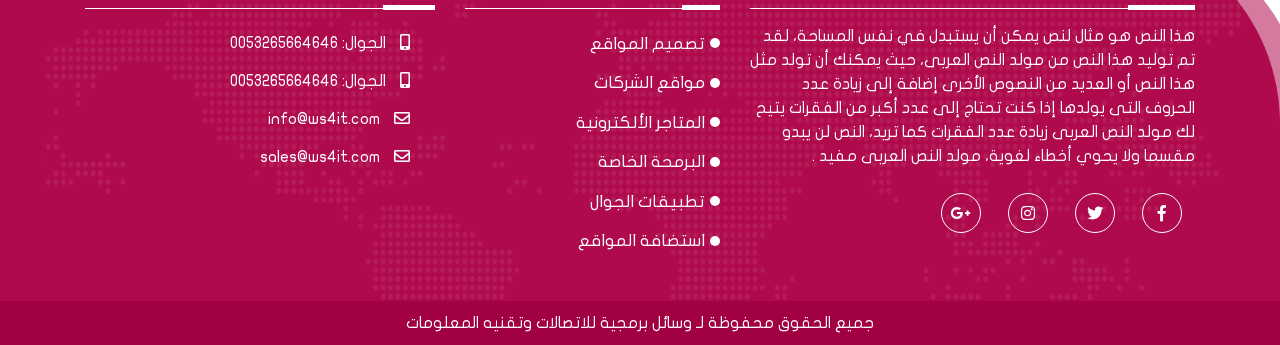
<file: hosting.html>
<!DOCTYPE html>
<html>

<head>
    <meta charset="UTF-8">
    <meta name="viewport" content="width=device-width, initial-scale=1.0">
    <meta http-equiv="X-UA-Compatible" content="ie=edge">
    <title>ws4it</title>
    <link rel="stylesheet" href="css/font-awesome.min.css">
    <link rel="stylesheet" href="css/bootstrap.min.css">
    <link rel="stylesheet" href="css/owl.carousel.css">
    <link rel="stylesheet" href="css/slick.css">
    <link rel="stylesheet" href="css/slick-theme.css">
    <link rel="stylesheet" href="css/animate.css">
    <link rel="stylesheet" href="css/jquery.fancybox.min.css">
    <link rel="shortcut icon" type="image/png" href="imgs/logo1.png" />
    <link rel="stylesheet" href="css/style.css">
    <!-- <link rel="stylesheet" href="css/en.css"> -->
</head>

<body>
    <div id="preloader">
        <div id="loader"></div>
    </div>
    <div class="overlay"></div>
    <!-- header -->
    <div class="header-slider new-header">
        <div id="particles-js"></div>
        <div class="top-header">
            <div class="container">
                <div class="row justify-content-between">
                    <div class="col-lg-7 col-12">
                        <ul class="d-flex none-ul">
                            <li>
                                <i class="fas fa-map-marker-alt"></i>
                                <span>المملكة العربية السعودية</span>
                            </li>
                            <li>
                                <a href="tel:02012345678">
                                    <i class="fas fa-phone"></i>
                                    <span>02012345678</span>
                                </a>
                            </li>
                            <li>
                                <a href="mailto:info@ws4it.com">
                                    <i class="fas fa-envelope"></i>
                                    <span>info@ws4it.com</span>
                                </a>
                            </li>
                        </ul>
                    </div>
                    <div class="col-lg-3 col-md-5 col-12">
                        <ul class="d-flex justify-content-between">
                            <li>
                                <a href="#">
                                    <i class="fas fa-user-plus"></i>
                                    <span>أنشاء حساب</span>
                                </a>
                            </li>
                            <li>
                                <a href="#">
                                    <i class="fas fa-sign-in-alt"></i>
                                    <span>تسجيل دخول</span>
                                </a>
                            </li>
                        </ul>
                    </div>
                </div>
            </div>
        </div>
        <header>
            <div class="container header-nav">
                <div class="mobile">
                    <i class="side-nav fa fa-bars " aria-hidden="true"></i>
                </div>
                <div class="logo">
                    <a href="index.html">
                        <img src="imgs/logo.png" alt="ws4it">
                    </a>
                </div>
                <nav>
                    <ul>
                        <li>
                            <a href="index.html">الرئيسية</a>
                        </li>
                        <li>
                            <a href="index.html#about">من نحن</a>
                        </li>
                        <li>
                            <div class="dropdown show">
                                <a class="dropdown-toggle" href="#" role="button" id="dropdownMenuLink"
                                    data-toggle="dropdown" aria-haspopup="true" aria-expanded="false">
                                    خدمات المؤسسة
                                </a>

                                <div class="dropdown-menu" aria-labelledby="dropdownMenuLink">
                                    <a class="dropdown-item" href="web.html">تصميم مواقع </a>
                                    <a class="dropdown-item" href="stores.html">متاجر الكترونية</a>
                                    <a class="dropdown-item" href="apps.html">تصميم تطبيقات</a>
                                    <a class="dropdown-item" href="hosting.html">استضافة مواقع</a>
                                </div>
                            </div>
                        </li>
                        <li>
                            <a href="work.html">أعمالنا</a>
                        </li>
                        <li>
                            <a href="index.html#client">اراء العملاء</a>
                        </li>
                        <li>
                            <a href="index.html#contact">مدونة رسائل</a>
                        </li>
                        <li class="contact-link">
                            <a href="contact.html">تواصل معنا</a>
                        </li>
                    </ul>
                </nav>
            </div>
        </header>
        <div class="page-title text-center">
            <h4>باقات الاستضافات المشتركة</h4>
            <h6>
                <a href="index.html">الرئيسية //</a>
                <a href="#">خدمات المؤسسة //</a>
                <a href="hosting.html">باقات الاستضافات المشتركة</a>
            </h6>
        </div>
    </div>
    <!-- end header -->
    <div class="package stores host">
        <div class="about-title text-center">
            <h4>
                بعض الباقات المتاحة الان
            </h4>
            <p class="gray">
                ذا النص هو مثال لنص يمكن أن يستبدل في نفس المساحة لقد تم توليد هذا
                النص من مولد النص العربى هذا النص هو مثال لنص يمكن
            </p>
        </div>
        <div class="container">
            <div class="row">
                <div class="col-md-4 col-12 one">
                    <div class="package-item ">
                        <div class="pack-title bg-silvier  text-center">
                            <h4>الفضية</h4>
                        </div>
                        <div class="icon">
                            <img src="imgs/icon.png" alt="">
                        </div>
                        <div class="price text-center red">
                            <p>
                                <span>2500</span>
                                <span>رس</span>
                            </p>
                        </div>
                        <div class="details text-center">
                            <p>تصميم خاص</p>
                            <p>تصميم عصري وحديث</p>
                            <p>عدد 1 بروفة تصميم</p>
                            <p>تصميم خاص</p>
                            <p>تصميم عصري وحديث</p>
                            <p>عدد 1 بروفة تصميم</p>
                            <p>تصميم خاص</p>
                            <p>تصميم عصري وحديث</p>
                            <p>عدد 1 بروفة تصميم</p>
                            <p>تصميم خاص</p>
                            <p>تصميم عصري وحديث</p>
                            <p>عدد 1 بروفة تصميم</p>
                            <p>تصميم خاص</p>
                            <p>تصميم عصري وحديث</p>
                            <p>عدد 1 بروفة تصميم</p>
                        </div>
                        <a href="#">ابدأ الان</a>
                    </div>
                </div>
                <div class="col-md-4 col-12 one">
                    <div class="package-item">
                        <div class="pack-title text-center bg-gold">
                            <h4 class="text-white">الذهبية</h4>
                        </div>
                        <div class="icon">
                            <img src="imgs/icon1.png" alt="">
                        </div>
                        <div class="price red text-center">
                            <p>
                                <span>2500</span>
                                <span>رس</span>
                            </p>
                        </div>
                        <div class="details text-center">
                            <p>تصميم خاص</p>
                            <p>تصميم عصري وحديث</p>
                            <p>عدد 1 بروفة تصميم</p>
                            <p>تصميم خاص</p>
                            <p>تصميم عصري وحديث</p>
                            <p>عدد 1 بروفة تصميم</p>
                            <p>تصميم خاص</p>
                            <p>تصميم عصري وحديث</p>
                            <p>عدد 1 بروفة تصميم</p>
                            <p>تصميم خاص</p>
                            <p>تصميم عصري وحديث</p>
                            <p>عدد 1 بروفة تصميم</p>
                            <p>تصميم خاص</p>
                            <p>تصميم عصري وحديث</p>
                            <p>عدد 1 بروفة تصميم</p>
                        </div>
                        <a href="#">ابدأ الان</a>
                    </div>
                </div>
                <div class="col-md-4 col-12 one">
                    <div class="package-item">
                        <div class="pack-title text-center bg-red">
                            <h4>الماسية</h4>
                        </div>
                        <div class="icon">
                            <img src="imgs/icon2.png" alt="">
                        </div>
                        <div class="price red text-center">
                            <p>
                                <span>2500</span>
                                <span>رس</span>
                            </p>
                        </div>
                        <div class="details text-center">
                            <p>تصميم خاص</p>
                            <p>تصميم عصري وحديث</p>
                            <p>عدد 1 بروفة تصميم</p>
                            <p>تصميم خاص</p>
                            <p>تصميم عصري وحديث</p>
                            <p>عدد 1 بروفة تصميم</p>
                            <p>تصميم خاص</p>
                            <p>تصميم عصري وحديث</p>
                            <p>عدد 1 بروفة تصميم</p>
                            <p>تصميم خاص</p>
                            <p>تصميم عصري وحديث</p>
                            <p>عدد 1 بروفة تصميم</p>
                            <p>تصميم خاص</p>
                            <p>تصميم عصري وحديث</p>
                            <p>عدد 1 بروفة تصميم</p>
                        </div>
                        <a href="#">ابدأ الان</a>
                    </div>
                </div>
            </div>
        </div>
    </div>
    <!-- service -->
    <section class="service web-serv bg-lgray">
        <div class="container">
            <div class="about-title text-center">
                <h4>
                    الخدمات المدرجة مع جميع الخطط
                </h4>
                <p class="gray">
                    ذا النص هو مثال لنص يمكن أن يستبدل في نفس المساحة لقد تم توليد هذا
                    النص من مولد النص العربى هذا النص هو مثال لنص يمكن
                </p>
            </div>
            <div class="row">
                <div class="col-md-4 col-sm-6 col-12">
                    <div class="about-item serv-item">
                        <div class="img-icon">
                            <img src="imgs/cloud.png" alt="">
                        </div>
                        <div class="content">
                            <h5>سرفر فائق السرعة</h5>
                            <p>
                                هـذا النـص هو مثـال لنـص يمكن أن يستبـدل بنص فـي نفـس المساحة
                                ، لقد تم توليد هذا النص من مولد النص العربى حيث يمكنك أن تولد مثل هذا النص
                            </p>
                        </div>
                    </div>
                </div>
                <div class="col-md-4 col-sm-6 col-12">
                    <div class="about-item serv-item">
                        <div class="img-icon">
                            <img src="imgs/lock.png" alt="">
                        </div>
                        <div class="content">
                            <h5>تأمين كامل </h5>
                            <p>
                                هـذا النـص هو مثـال لنـص يمكن أن يستبـدل بنص فـي نفـس المساحة
                                ، لقد تم توليد هذا النص من مولد النص العربى حيث يمكنك أن تولد مثل هذا النص
                            </p>
                        </div>
                    </div>
                </div>
                <div class="col-md-4 col-sm-6 col-12">
                    <div class="about-item serv-item">
                        <div class="img-icon">
                            <img src="imgs/website.png" alt="">
                        </div>
                        <div class="content">
                            <h5> دومين مجانى </h5>
                            <p>
                                هـذا النـص هو مثـال لنـص يمكن أن يستبـدل بنص فـي نفـس المساحة
                                ، لقد تم توليد هذا النص من مولد النص العربى حيث يمكنك أن تولد مثل هذا النص
                            </p>
                        </div>
                    </div>
                </div>
                <div class="col-md-4 col-sm-6 col-12">
                    <div class="about-item serv-item">
                        <div class="img-icon">
                            <img src="imgs/sit.png" alt="">
                        </div>
                        <div class="content">
                            <h5>دعم فنى</h5>
                            <p>
                                هـذا النـص هو مثـال لنـص يمكن أن يستبـدل بنص فـي نفـس المساحة
                                ، لقد تم توليد هذا النص من مولد النص العربى حيث يمكنك أن تولد مثل هذا النص
                            </p>
                        </div>
                    </div>
                </div>
                <div class="col-md-4 col-sm-6 col-12">
                    <div class="about-item serv-item">
                        <div class="img-icon">
                            <img src="imgs/head.png" alt="">
                        </div>
                        <div class="content">
                            <h5>دعم كبرى شركات الشحن</h5>
                            <p>
                                هـذا النـص هو مثـال لنـص يمكن أن يستبـدل بنص فـي نفـس المساحة
                                ، لقد تم توليد هذا النص من مولد النص العربى حيث يمكنك أن تولد مثل هذا النص
                            </p>
                        </div>
                    </div>
                </div>
                <div class="col-md-4 col-sm-6 col-12">
                    <div class="about-item serv-item">
                        <div class="img-icon">
                            <img src="imgs/love.png" alt="">
                        </div>
                        <div class="content">
                            <h5>اعتماد المتجر</h5>
                            <p>
                                هـذا النـص هو مثـال لنـص يمكن أن يستبـدل بنص فـي نفـس المساحة
                                ، لقد تم توليد هذا النص من مولد النص العربى حيث يمكنك أن تولد مثل هذا النص
                            </p>
                        </div>
                    </div>
                </div>
            </div>
        </div>
    </section>
    <!-- end service -->
    <!-- contact-->
    <section class="contact" id="contact">
        <div class="about-title text-center">
            <h6 class="red">
                تواصل معنا
            </h6>
            <h4>
                مدونة رسائل
            </h4>
            <p class="gray">
                ذا النص هو مثال لنص يمكن أن يستبدل في نفس المساحة لقد تم توليد هذا
                النص من مولد النص العربى هذا النص هو مثال لنص يمكن
            </p>
        </div>
        <div class="bg-contact">
            <div class="container">
                <div class="row bg-contact">
                    <div class="col-md-4 col-12">
                        <div class="contact-item">
                            <div class="icon">
                                <img src="imgs/contact.png" alt="">
                                <i class="fas fa-mobile-alt red"></i>
                            </div>
                            <div class="contact-info">
                                <p class="red">رقم التواصل</p>
                                <p>
                                    <a href="tel:0020101107155">0020101107155</a>
                                </p>
                            </div>
                        </div>
                    </div>
                    <div class="col-md-4 col-12">
                        <div class="contact-item">
                            <div class="icon">
                                <img src="imgs/contact.png" alt="">
                                <i class="far fa-envelope red"></i>
                            </div>
                            <div class="contact-info">
                                <p class="red">البريد الالكتروني</p>
                                <p>aait@info.sa</p>
                            </div>
                        </div>
                    </div>
                    <div class="col-md-4 col-12">
                        <div class="contact-item">
                            <div class="icon">
                                <img src="imgs/contact.png" alt="">
                                <i class="fas fa-map-marked-alt red"></i>
                            </div>
                            <div class="contact-info">
                                <p class="red">الموقع</p>
                                <p>الرياض - المملكة العربية السعودية</p>
                            </div>
                        </div>
                    </div>
                    <form action="" class="w-100">
                        <div class="container-fluid">
                            <div class="row">
                                <div class="col-md-6 col-12">
                                    <div class="form-group">
                                        <input type="text" class="form-control" placeholder="الاسم">
                                    </div>
                                </div>
                                <div class="col-md-6 col-12">
                                    <div class="form-group">
                                        <input type="email" class="form-control" placeholder="البريد الالكترونى">
                                    </div>
                                </div>
                                <div class="col-12">
                                    <div class="form-group">
                                        <input type="text" class="form-control" placeholder="موضوع الرسالة">
                                    </div>
                                </div>
                                <div class="col-12">
                                    <div class="form-group">
                                        <textarea class="form-control form-control" name=" " id="" cols=" 30" rows="10"
                                            placeholder="الرسالة"></textarea>
                                    </div>
                                </div>
                            </div>
                        </div>
                        <button class="bg-red site-links">ارسال</button>
                    </form>
                </div>
            </div>
        </div>
    </section>
    <!-- end contact -->
    <section class="client">
        <div class="container">
            <div id="owl-client" class="owl-carousel owl-theme">
                <div class="item">
                    <img src="imgs/11.png" alt="brand">
                </div>
                <div class="item ">
                    <img src="imgs/12.png" alt="brand">
                </div>
                <div class="item ">
                    <img src="imgs/13.png" alt="brand">
                </div>
                <div class="item ">
                    <img src="imgs/14.png" alt="brand">
                </div>
                <div class="item ">
                    <img src="imgs/11.png" alt="brand">
                </div>
                <div class="item ">
                    <img src="imgs/12.png" alt="brand">
                </div>
                <div class="item ">
                    <img src="imgs/13.png" alt="brand">
                </div>
                <div class="item ">
                    <img src="imgs/14.png" alt="brand">
                </div>
            </div>
        </div>
    </section>
    <!-- footer -->
    <footer>
        <div class="container">
            <div class="footer">
                <div class="row">
                    <div class="col-md-5 co-12">
                        <div class="footer-item ">
                            <h4 class="brown">عن الشركة</h4>
                            <p>
                                هذا النص هو مثال لنص يمكن أن يستبدل في نفس المساحة، لقد تم توليد هذا النص من مولد النص
                                العربى، حيث يمكنك
                                أن تولد مثل هذا النص أو العديد من النصوص الأخرى إضافة إلى زيادة عدد الحروف التى يولدها
                                إذا كنت تحتاج إلى عدد أكبر من الفقرات يتيح لك مولد النص العربى زيادة عدد الفقرات كما
                                تريد، النص لن يبدو
                                مقسما ولا يحوي أخطاء لغوية، مولد النص العربى مفيد .
                            </p>
                            <div class="socail">
                                <ul>
                                    <li>
                                        <a href="#">
                                            <i class="fab fa-facebook-f"></i>
                                        </a>
                                    </li>
                                    <li>
                                        <a href="#">
                                            <i class="fab fa-twitter"></i>
                                        </a>
                                    </li>
                                    <li>
                                        <a href="#">
                                            <i class="fab fa-instagram"></i>
                                        </a>
                                    </li>
                                    <li>
                                        <a href="#">
                                            <i class="fab fa-google-plus-g"></i>
                                        </a>
                                    </li>
                                </ul>
                            </div>
                        </div>
                    </div>
                    <div class="col-md-3 co-12">
                        <div class="footer-item">
                            <h4>خريطة الموقع</h4>
                            <ul class="map-link">
                                <li><a href="#">تصميم المواقع</a></li>
                                <li><a href="#">مواقع الشركات</a></li>
                                <li><a href="#">المتاجر الألكترونية</a></li>
                                <li><a href="#">البرمحة الخاصة</a></li>
                                <li><a href="#">تطبيقات الجوال</a></li>
                                <li><a href="#">استضافة المواقع</a></li>
                            </ul>
                        </div>
                    </div>
                    <div class="col-md-4 co-12">
                        <div class="footer-item">
                            <h4 class="brown">تواصل معنا</h4>
                            <ul>
                                <li>
                                    <i class="fas fa-mobile-alt "></i>
                                    <span> الجوال:</span>
                                    <span>0053265664646</span>
                                </li>
                                <li>
                                    <i class="fas fa-mobile-alt "></i>
                                    <span> الجوال:</span>
                                    <span>0053265664646</span>
                                </li>
                                <li>
                                    <i class="far fa-envelope "></i>
                                    <span>info@ws4it.com </span>
                                </li>
                                <li>
                                    <i class="far fa-envelope"></i>
                                    <span>sales@ws4it.com</span>
                                </li>
                            </ul>
                        </div>
                    </div>
                </div>
            </div>
        </div>
    </footer>
    <div class="bottom-footer">
        <div class="container">
            <div class="d-flex justify-content-center">
                <p>
                    جميع الحقوق محفوظة لـ
                    <a href="index.html"> وسائل برمجية للاتصالات وتقنيه المعلومات</a>
                </p>
            </div>
        </div>
    </div>
    <!-- end footer -->
    <!-- fixed-footer -->
    <div class="fixed-footer">
        <ul>
            <li>
                <a href="index.html" class="active">
                    <i class="fa fa-home"></i>
                    <span>الرئيسية</span>
                </a>
            </li>

            <li>
                <a href="contact.html">
                    <i class="fa fa-phone"></i>
                    <span>تواصل معنا</span>
                </a>
            </li>
            <li>
                <a href="index.html#contact">
                    <i class="far fa-clipboard"></i>
                    <span>مدونة رسائل</span>
                </a>
            </li>
            <li>
                <a href="work.html">
                    <i class="fa fa-list-alt" aria-hidden="true"></i>
                    <span>أعمالنا</span>
                </a>
            </li>
        </ul>
    </div>
    <!-- end fixed-footer -->
    <script src="js/jquery-3.2.1.min.js"></script>
    <script src="js/particles.js"></script>
    <script src="js/app.js"></script>
    <script src="js/popper.min.js"></script>
    <script src="js/bootstrap.min.js"></script>
    <script src="js/owl.carousel.min.js"></script>
    <script src="js/slick.min.js"></script>
    <script src="js/mixitup.min.js"></script>
    <script src="js/wow.min.js"></script>
    <script>
        var containerEl = document.querySelector('.mixitupcontainer');
        var mixer = mixitup(containerEl);
    </script>
    <script>
        new WOW().init();
    </script>
    <script>

    </script>
    <script src="js/main.js"></script>
    <script src="js/jquery.fancybox.min.js"></script>
</body>

</html>
</file>
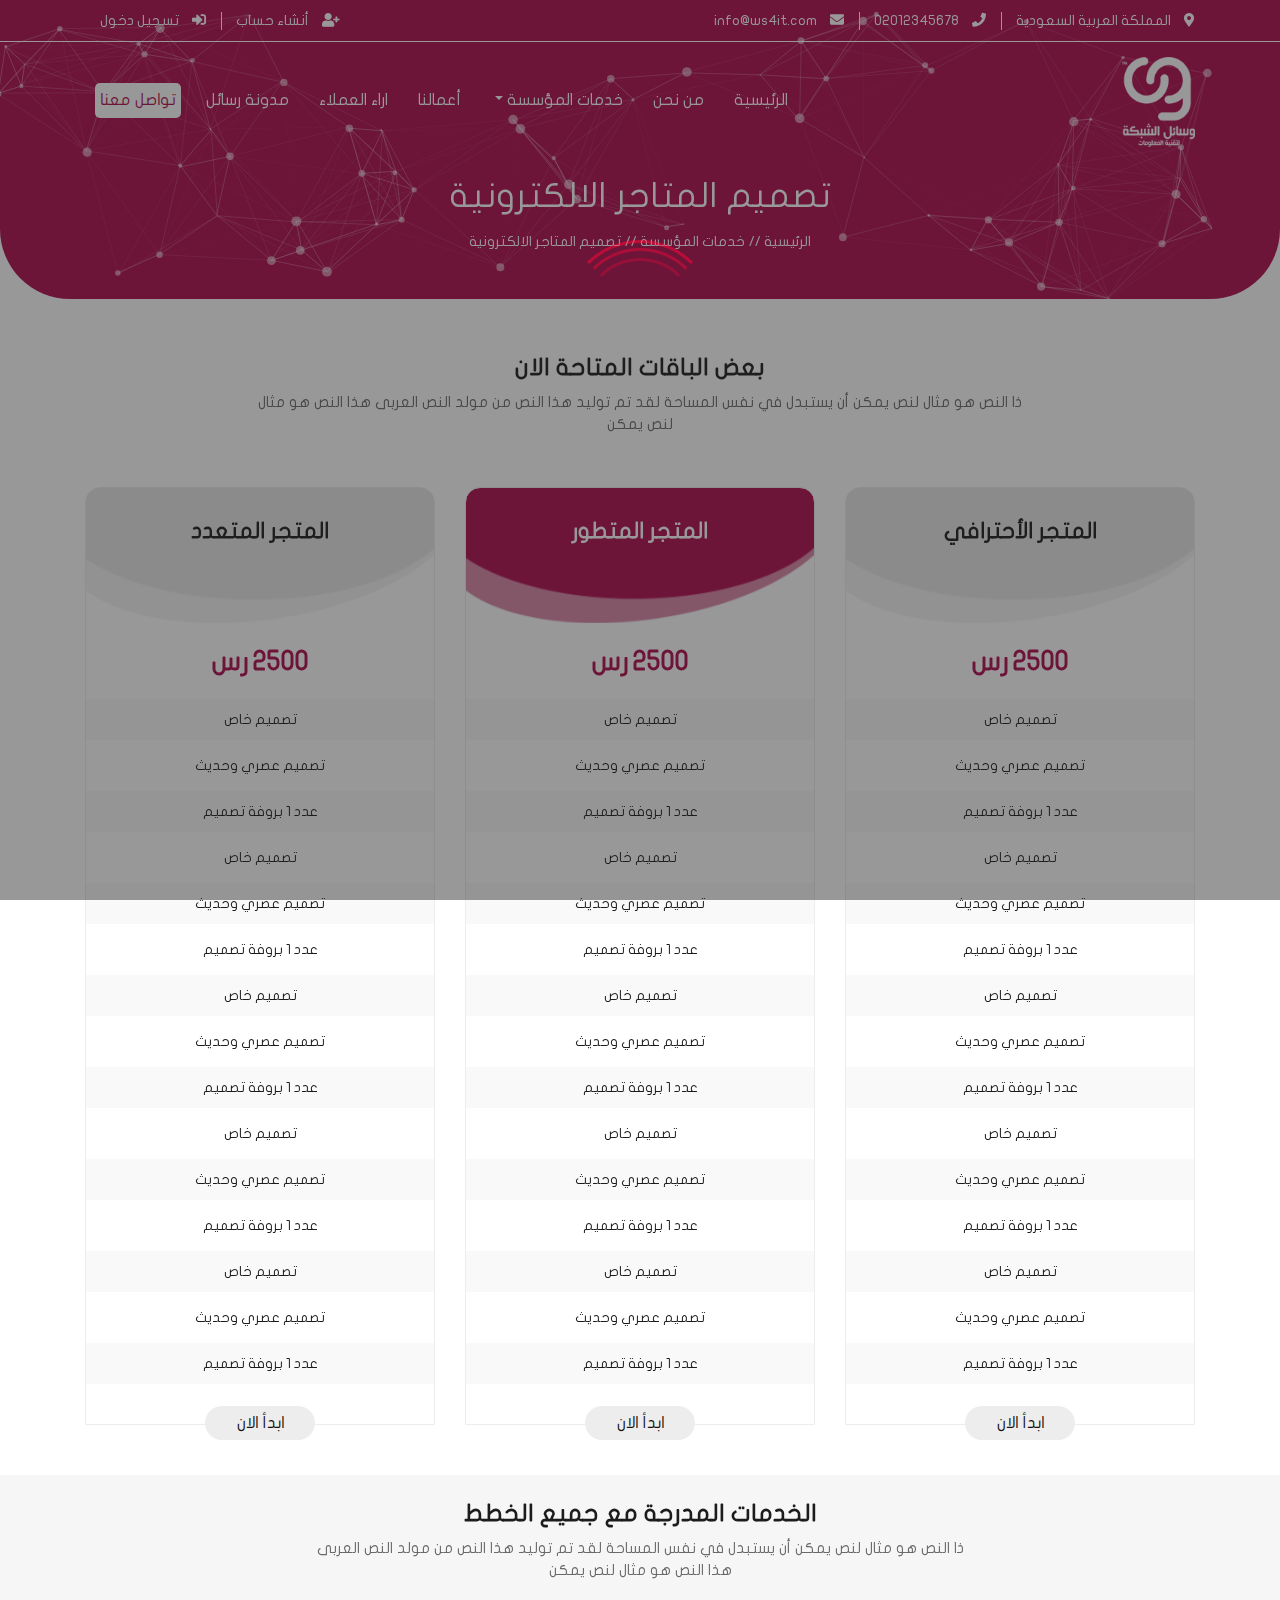
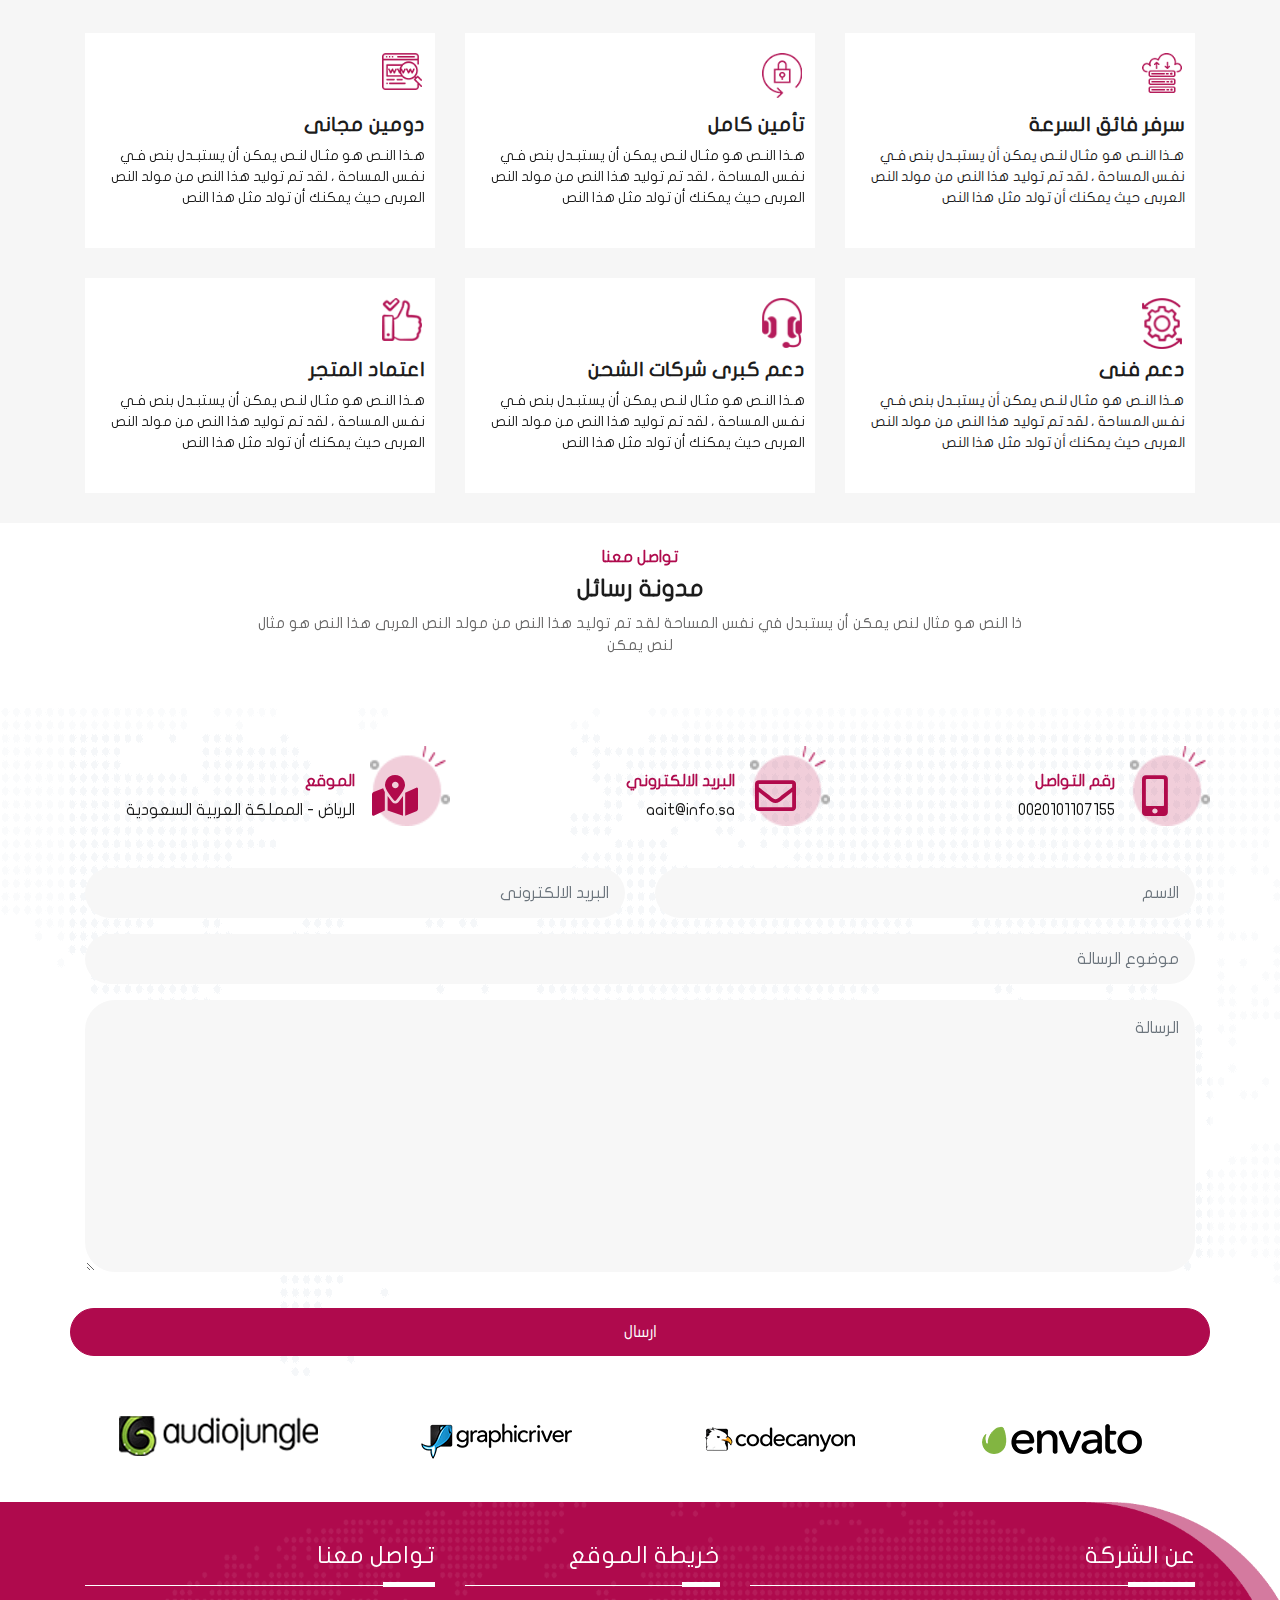
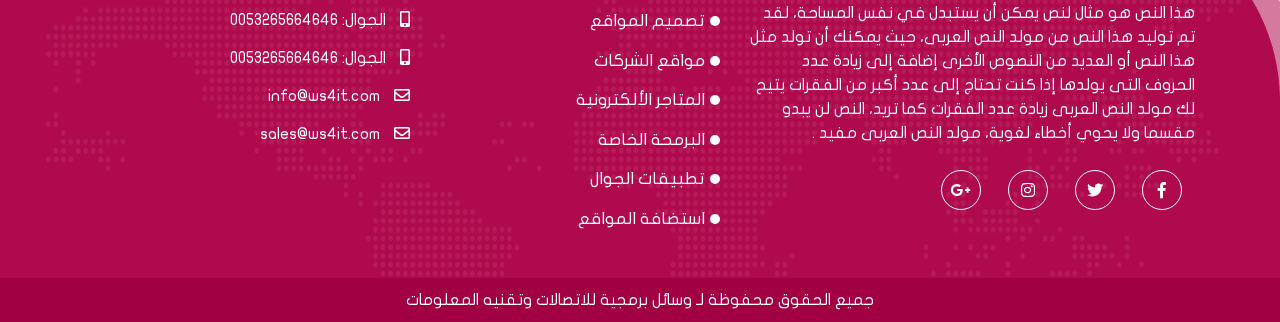
<file: stores.html>
<!DOCTYPE html>
<html>

<head>
    <meta charset="UTF-8">
    <meta name="viewport" content="width=device-width, initial-scale=1.0">
    <meta http-equiv="X-UA-Compatible" content="ie=edge">
    <title>ws4it</title>
    <link rel="stylesheet" href="css/font-awesome.min.css">
    <link rel="stylesheet" href="css/bootstrap.min.css">
    <link rel="stylesheet" href="css/owl.carousel.css">
    <link rel="stylesheet" href="css/slick.css">
    <link rel="stylesheet" href="css/slick-theme.css">
    <link rel="stylesheet" href="css/animate.css">
    <link rel="stylesheet" href="css/jquery.fancybox.min.css">
    <link rel="shortcut icon" type="image/png" href="imgs/logo1.png" />
    <link rel="stylesheet" href="css/style.css">
    <!-- <link rel="stylesheet" href="css/en.css"> -->
</head>

<body>
    <div id="preloader">
        <div id="loader"></div>
    </div>
    <div class="overlay"></div>
    <!-- header -->
    <div class="header-slider new-header">
        <div id="particles-js"></div>
        <div class="top-header">
            <div class="container">
                <div class="row justify-content-between">
                    <div class="col-lg-7 col-12">
                        <ul class="d-flex none-ul">
                            <li>
                                <i class="fas fa-map-marker-alt"></i>
                                <span>المملكة العربية السعودية</span>
                            </li>
                            <li>
                                <a href="tel:02012345678">
                                    <i class="fas fa-phone"></i>
                                    <span>02012345678</span>
                                </a>
                            </li>
                            <li>
                                <a href="mailto:info@ws4it.com">
                                    <i class="fas fa-envelope"></i>
                                    <span>info@ws4it.com</span>
                                </a>
                            </li>
                        </ul>
                    </div>
                    <div class="col-lg-3 col-md-5 col-12">
                        <ul class="d-flex justify-content-between">
                            <li>
                                <a href="#">
                                    <i class="fas fa-user-plus"></i>
                                    <span>أنشاء حساب</span>
                                </a>
                            </li>
                            <li>
                                <a href="#">
                                    <i class="fas fa-sign-in-alt"></i>
                                    <span>تسجيل دخول</span>
                                </a>
                            </li>
                        </ul>
                    </div>
                </div>
            </div>
        </div>
        <header>
            <div class="container header-nav">
                <div class="mobile">
                    <i class="side-nav fa fa-bars " aria-hidden="true"></i>
                </div>
                <div class="logo">
                    <a href="index.html">
                        <img src="imgs/logo.png" alt="ws4it">
                    </a>
                </div>
                <nav>
                    <ul>
                        <li>
                            <a href="index.html">الرئيسية</a>
                        </li>
                        <li>
                            <a href="index.html#about">من نحن</a>
                        </li>
                        <li>
                            <div class="dropdown show">
                                <a class="dropdown-toggle" href="#" role="button" id="dropdownMenuLink"
                                    data-toggle="dropdown" aria-haspopup="true" aria-expanded="false">
                                    خدمات المؤسسة
                                </a>

                                <div class="dropdown-menu" aria-labelledby="dropdownMenuLink">
                                    <a class="dropdown-item" href="web.html">تصميم مواقع </a>
                                    <a class="dropdown-item" href="stores.html">متاجر الكترونية</a>
                                    <a class="dropdown-item" href="apps.html">تصميم تطبيقات</a>
                                    <a class="dropdown-item" href="hosting.html">استضافة مواقع</a>
                                </div>
                            </div>
                        </li>
                        <li>
                            <a href="work.html">أعمالنا</a>
                        </li>
                        <li>
                            <a href="index.html#client">اراء العملاء</a>
                        </li>
                        <li>
                            <a href="index.html#contact">مدونة رسائل</a>
                        </li>
                        <li class="contact-link">
                            <a href="contact.html">تواصل معنا</a>
                        </li>
                    </ul>
                </nav>
            </div>
        </header>
        <div class="page-title text-center">
            <h4>تصميم المتاجر الالكترونية</h4>
            <h6>
                <a href="index.html">الرئيسية //</a>
                <a href="#">خدمات المؤسسة //</a>
                <a href="stores.html">تصميم المتاجر الالكترونية</a>
            </h6>
        </div>
    </div>
    <!-- end header -->
    <div class="package stores">
        <div class="about-title text-center">
            <h4>
                بعض الباقات المتاحة الان
            </h4>
            <p class="gray">
                ذا النص هو مثال لنص يمكن أن يستبدل في نفس المساحة لقد تم توليد هذا
                النص من مولد النص العربى هذا النص هو مثال لنص يمكن
            </p>
        </div>
        <div class="container">
            <div class="row">
                <div class="col-md-4 col-12">
                    <div class="package-item">
                        <div class="pack-title text-center">
                            <img src="imgs/bg2.png" alt="">
                            <h4>المتجر الأحترافي</h4>
                        </div>
                        <div class="price text-center red">
                            <p>
                                <span>2500</span>
                                <span>رس</span>
                            </p>
                        </div>
                        <div class="details text-center">
                            <p>تصميم خاص</p>
                            <p>تصميم عصري وحديث</p>
                            <p>عدد 1 بروفة تصميم</p>
                            <p>تصميم خاص</p>
                            <p>تصميم عصري وحديث</p>
                            <p>عدد 1 بروفة تصميم</p>
                            <p>تصميم خاص</p>
                            <p>تصميم عصري وحديث</p>
                            <p>عدد 1 بروفة تصميم</p>
                            <p>تصميم خاص</p>
                            <p>تصميم عصري وحديث</p>
                            <p>عدد 1 بروفة تصميم</p>
                            <p>تصميم خاص</p>
                            <p>تصميم عصري وحديث</p>
                            <p>عدد 1 بروفة تصميم</p>
                        </div>
                        <a href="#">ابدأ الان</a>
                    </div>
                </div>
                <div class="col-md-4 col-12">
                    <div class="package-item">
                        <div class="pack-title text-center">
                            <img src="imgs/bg1.png" alt="">
                            <h4 class="text-white">المتجر المتطور</h4>
                        </div>
                        <div class="price red text-center">
                            <p>
                                <span>2500</span>
                                <span>رس</span>
                            </p>
                        </div>
                        <div class="details text-center">
                            <p>تصميم خاص</p>
                            <p>تصميم عصري وحديث</p>
                            <p>عدد 1 بروفة تصميم</p>
                            <p>تصميم خاص</p>
                            <p>تصميم عصري وحديث</p>
                            <p>عدد 1 بروفة تصميم</p>
                            <p>تصميم خاص</p>
                            <p>تصميم عصري وحديث</p>
                            <p>عدد 1 بروفة تصميم</p>
                            <p>تصميم خاص</p>
                            <p>تصميم عصري وحديث</p>
                            <p>عدد 1 بروفة تصميم</p>
                            <p>تصميم خاص</p>
                            <p>تصميم عصري وحديث</p>
                            <p>عدد 1 بروفة تصميم</p>
                        </div>
                        <a href="#">ابدأ الان</a>
                    </div>
                </div>
                <div class="col-md-4 col-12">
                    <div class="package-item">
                        <div class="pack-title text-center">
                            <img src="imgs/bg2.png" alt="">
                            <h4>المتجر المتعدد</h4>
                        </div>
                        <div class="price red text-center">
                            <p>
                                <span>2500</span>
                                <span>رس</span>
                            </p>
                        </div>
                        <div class="details text-center">
                            <p>تصميم خاص</p>
                            <p>تصميم عصري وحديث</p>
                            <p>عدد 1 بروفة تصميم</p>
                            <p>تصميم خاص</p>
                            <p>تصميم عصري وحديث</p>
                            <p>عدد 1 بروفة تصميم</p>
                            <p>تصميم خاص</p>
                            <p>تصميم عصري وحديث</p>
                            <p>عدد 1 بروفة تصميم</p>
                            <p>تصميم خاص</p>
                            <p>تصميم عصري وحديث</p>
                            <p>عدد 1 بروفة تصميم</p>
                            <p>تصميم خاص</p>
                            <p>تصميم عصري وحديث</p>
                            <p>عدد 1 بروفة تصميم</p>
                        </div>
                        <a href="#">ابدأ الان</a>
                    </div>
                </div>
            </div>
        </div>
    </div>
    <!-- service -->
    <section class="service web-serv bg-lgray">
        <div class="container">
            <div class="about-title text-center">
                <h4>
                    الخدمات المدرجة مع جميع الخطط
                </h4>
                <p class="gray">
                    ذا النص هو مثال لنص يمكن أن يستبدل في نفس المساحة لقد تم توليد هذا
                    النص من مولد النص العربى هذا النص هو مثال لنص يمكن
                </p>
            </div>
            <div class="row">
                <div class="col-md-4 col-sm-6 col-12">
                    <div class="about-item serv-item">
                        <div class="img-icon">
                            <img src="imgs/cloud.png" alt="">
                        </div>
                        <div class="content">
                            <h5>سرفر فائق السرعة</h5>
                            <p>
                                هـذا النـص هو مثـال لنـص يمكن أن يستبـدل بنص فـي نفـس المساحة
                                ، لقد تم توليد هذا النص من مولد النص العربى حيث يمكنك أن تولد مثل هذا النص
                            </p>
                        </div>
                    </div>
                </div>
                <div class="col-md-4 col-sm-6 col-12">
                    <div class="about-item serv-item">
                        <div class="img-icon">
                            <img src="imgs/lock.png" alt="">
                        </div>
                        <div class="content">
                            <h5>تأمين كامل </h5>
                            <p>
                                هـذا النـص هو مثـال لنـص يمكن أن يستبـدل بنص فـي نفـس المساحة
                                ، لقد تم توليد هذا النص من مولد النص العربى حيث يمكنك أن تولد مثل هذا النص
                            </p>
                        </div>
                    </div>
                </div>
                <div class="col-md-4 col-sm-6 col-12">
                    <div class="about-item serv-item">
                        <div class="img-icon">
                            <img src="imgs/website.png" alt="">
                        </div>
                        <div class="content">
                            <h5> دومين مجانى </h5>
                            <p>
                                هـذا النـص هو مثـال لنـص يمكن أن يستبـدل بنص فـي نفـس المساحة
                                ، لقد تم توليد هذا النص من مولد النص العربى حيث يمكنك أن تولد مثل هذا النص
                            </p>
                        </div>
                    </div>
                </div>
                <div class="col-md-4 col-sm-6 col-12">
                    <div class="about-item serv-item">
                        <div class="img-icon">
                            <img src="imgs/sit.png" alt="">
                        </div>
                        <div class="content">
                            <h5>دعم فنى</h5>
                            <p>
                                هـذا النـص هو مثـال لنـص يمكن أن يستبـدل بنص فـي نفـس المساحة
                                ، لقد تم توليد هذا النص من مولد النص العربى حيث يمكنك أن تولد مثل هذا النص
                            </p>
                        </div>
                    </div>
                </div>
                <div class="col-md-4 col-sm-6 col-12">
                    <div class="about-item serv-item">
                        <div class="img-icon">
                            <img src="imgs/head.png" alt="">
                        </div>
                        <div class="content">
                            <h5>دعم كبرى شركات الشحن</h5>
                            <p>
                                هـذا النـص هو مثـال لنـص يمكن أن يستبـدل بنص فـي نفـس المساحة
                                ، لقد تم توليد هذا النص من مولد النص العربى حيث يمكنك أن تولد مثل هذا النص
                            </p>
                        </div>
                    </div>
                </div>
                <div class="col-md-4 col-sm-6 col-12">
                    <div class="about-item serv-item">
                        <div class="img-icon">
                            <img src="imgs/love.png" alt="">
                        </div>
                        <div class="content">
                            <h5>اعتماد المتجر</h5>
                            <p>
                                هـذا النـص هو مثـال لنـص يمكن أن يستبـدل بنص فـي نفـس المساحة
                                ، لقد تم توليد هذا النص من مولد النص العربى حيث يمكنك أن تولد مثل هذا النص
                            </p>
                        </div>
                    </div>
                </div>
            </div>
        </div>
    </section>
    <!-- end service -->
    <!-- contact-->
    <section class="contact" id="contact">
        <div class="about-title text-center">
            <h6 class="red">
                تواصل معنا
            </h6>
            <h4>
                مدونة رسائل
            </h4>
            <p class="gray">
                ذا النص هو مثال لنص يمكن أن يستبدل في نفس المساحة لقد تم توليد هذا
                النص من مولد النص العربى هذا النص هو مثال لنص يمكن
            </p>
        </div>
        <div class="bg-contact">
            <div class="container">
                <div class="row bg-contact">
                    <div class="col-md-4 col-12">
                        <div class="contact-item">
                            <div class="icon">
                                <img src="imgs/contact.png" alt="">
                                <i class="fas fa-mobile-alt red"></i>
                            </div>
                            <div class="contact-info">
                                <p class="red">رقم التواصل</p>
                                <p>
                                    <a href="tel:0020101107155">0020101107155</a>
                                </p>
                            </div>
                        </div>
                    </div>
                    <div class="col-md-4 col-12">
                        <div class="contact-item">
                            <div class="icon">
                                <img src="imgs/contact.png" alt="">
                                <i class="far fa-envelope red"></i>
                            </div>
                            <div class="contact-info">
                                <p class="red">البريد الالكتروني</p>
                                <p>aait@info.sa</p>
                            </div>
                        </div>
                    </div>
                    <div class="col-md-4 col-12">
                        <div class="contact-item">
                            <div class="icon">
                                <img src="imgs/contact.png" alt="">
                                <i class="fas fa-map-marked-alt red"></i>
                            </div>
                            <div class="contact-info">
                                <p class="red">الموقع</p>
                                <p>الرياض - المملكة العربية السعودية</p>
                            </div>
                        </div>
                    </div>
                    <form action="" class="w-100">
                        <div class="container-fluid">
                            <div class="row">
                                <div class="col-md-6 col-12">
                                    <div class="form-group">
                                        <input type="text" class="form-control" placeholder="الاسم">
                                    </div>
                                </div>
                                <div class="col-md-6 col-12">
                                    <div class="form-group">
                                        <input type="email" class="form-control" placeholder="البريد الالكترونى">
                                    </div>
                                </div>
                                <div class="col-12">
                                    <div class="form-group">
                                        <input type="text" class="form-control" placeholder="موضوع الرسالة">
                                    </div>
                                </div>
                                <div class="col-12">
                                    <div class="form-group">
                                        <textarea class="form-control form-control" name=" " id="" cols=" 30" rows="10"
                                            placeholder="الرسالة"></textarea>
                                    </div>
                                </div>
                            </div>
                        </div>
                        <button class="bg-red site-links">ارسال</button>
                    </form>
                </div>
            </div>
        </div>
    </section>
    <!-- end contact -->
    <section class="client">
        <div class="container">
            <div id="owl-client" class="owl-carousel owl-theme">
                <div class="item">
                    <img src="imgs/11.png" alt="brand">
                </div>
                <div class="item ">
                    <img src="imgs/12.png" alt="brand">
                </div>
                <div class="item ">
                    <img src="imgs/13.png" alt="brand">
                </div>
                <div class="item ">
                    <img src="imgs/14.png" alt="brand">
                </div>
                <div class="item ">
                    <img src="imgs/11.png" alt="brand">
                </div>
                <div class="item ">
                    <img src="imgs/12.png" alt="brand">
                </div>
                <div class="item ">
                    <img src="imgs/13.png" alt="brand">
                </div>
                <div class="item ">
                    <img src="imgs/14.png" alt="brand">
                </div>
            </div>
        </div>
    </section>
    <!-- footer -->
    <footer>
        <div class="container">
            <div class="footer">
                <div class="row">
                    <div class="col-md-5 co-12">
                        <div class="footer-item ">
                            <h4 class="brown">عن الشركة</h4>
                            <p>
                                هذا النص هو مثال لنص يمكن أن يستبدل في نفس المساحة، لقد تم توليد هذا النص من مولد النص
                                العربى، حيث يمكنك
                                أن تولد مثل هذا النص أو العديد من النصوص الأخرى إضافة إلى زيادة عدد الحروف التى يولدها
                                إذا كنت تحتاج إلى عدد أكبر من الفقرات يتيح لك مولد النص العربى زيادة عدد الفقرات كما
                                تريد، النص لن يبدو
                                مقسما ولا يحوي أخطاء لغوية، مولد النص العربى مفيد .
                            </p>
                            <div class="socail">
                                <ul>
                                    <li>
                                        <a href="#">
                                            <i class="fab fa-facebook-f"></i>
                                        </a>
                                    </li>
                                    <li>
                                        <a href="#">
                                            <i class="fab fa-twitter"></i>
                                        </a>
                                    </li>
                                    <li>
                                        <a href="#">
                                            <i class="fab fa-instagram"></i>
                                        </a>
                                    </li>
                                    <li>
                                        <a href="#">
                                            <i class="fab fa-google-plus-g"></i>
                                        </a>
                                    </li>
                                </ul>
                            </div>
                        </div>
                    </div>
                    <div class="col-md-3 co-12">
                        <div class="footer-item">
                            <h4>خريطة الموقع</h4>
                            <ul class="map-link">
                                <li><a href="#">تصميم المواقع</a></li>
                                <li><a href="#">مواقع الشركات</a></li>
                                <li><a href="#">المتاجر الألكترونية</a></li>
                                <li><a href="#">البرمحة الخاصة</a></li>
                                <li><a href="#">تطبيقات الجوال</a></li>
                                <li><a href="#">استضافة المواقع</a></li>
                            </ul>
                        </div>
                    </div>
                    <div class="col-md-4 co-12">
                        <div class="footer-item">
                            <h4 class="brown">تواصل معنا</h4>
                            <ul>
                                <li>
                                    <i class="fas fa-mobile-alt "></i>
                                    <span> الجوال:</span>
                                    <span>0053265664646</span>
                                </li>
                                <li>
                                    <i class="fas fa-mobile-alt "></i>
                                    <span> الجوال:</span>
                                    <span>0053265664646</span>
                                </li>
                                <li>
                                    <i class="far fa-envelope "></i>
                                    <span>info@ws4it.com </span>
                                </li>
                                <li>
                                    <i class="far fa-envelope"></i>
                                    <span>sales@ws4it.com</span>
                                </li>
                            </ul>
                        </div>
                    </div>
                </div>
            </div>
        </div>
    </footer>
    <div class="bottom-footer">
        <div class="container">
            <div class="d-flex justify-content-center">
                <p>
                    جميع الحقوق محفوظة لـ
                    <a href="index.html"> وسائل برمجية للاتصالات وتقنيه المعلومات</a>
                </p>
            </div>
        </div>
    </div>
    <!-- end footer -->
    <!-- fixed-footer -->
    <div class="fixed-footer">
        <ul>
            <li>
                <a href="index.html" class="active">
                    <i class="fa fa-home"></i>
                    <span>الرئيسية</span>
                </a>
            </li>

            <li>
                <a href="contact.html">
                    <i class="fa fa-phone"></i>
                    <span>تواصل معنا</span>
                </a>
            </li>
            <li>
                <a href="index.html#contact">
                    <i class="far fa-clipboard"></i>
                    <span>مدونة رسائل</span>
                </a>
            </li>
            <li>
                <a href="work.html">
                    <i class="fa fa-list-alt" aria-hidden="true"></i>
                    <span>أعمالنا</span>
                </a>
            </li>
        </ul>
    </div>
    <!-- end fixed-footer -->
    <script src="js/jquery-3.2.1.min.js"></script>
    <script src="js/particles.js"></script>
    <script src="js/app.js"></script>
    <script src="js/popper.min.js"></script>
    <script src="js/bootstrap.min.js"></script>
    <script src="js/owl.carousel.min.js"></script>
    <script src="js/slick.min.js"></script>
    <script src="js/mixitup.min.js"></script>
    <script src="js/wow.min.js"></script>
    <script>
        var containerEl = document.querySelector('.mixitupcontainer');
        var mixer = mixitup(containerEl);
    </script>
    <script>
        new WOW().init();
    </script>
    <script>

    </script>
    <script src="js/main.js"></script>
    <script src="js/jquery.fancybox.min.js"></script>
</body>

</html>
</file>
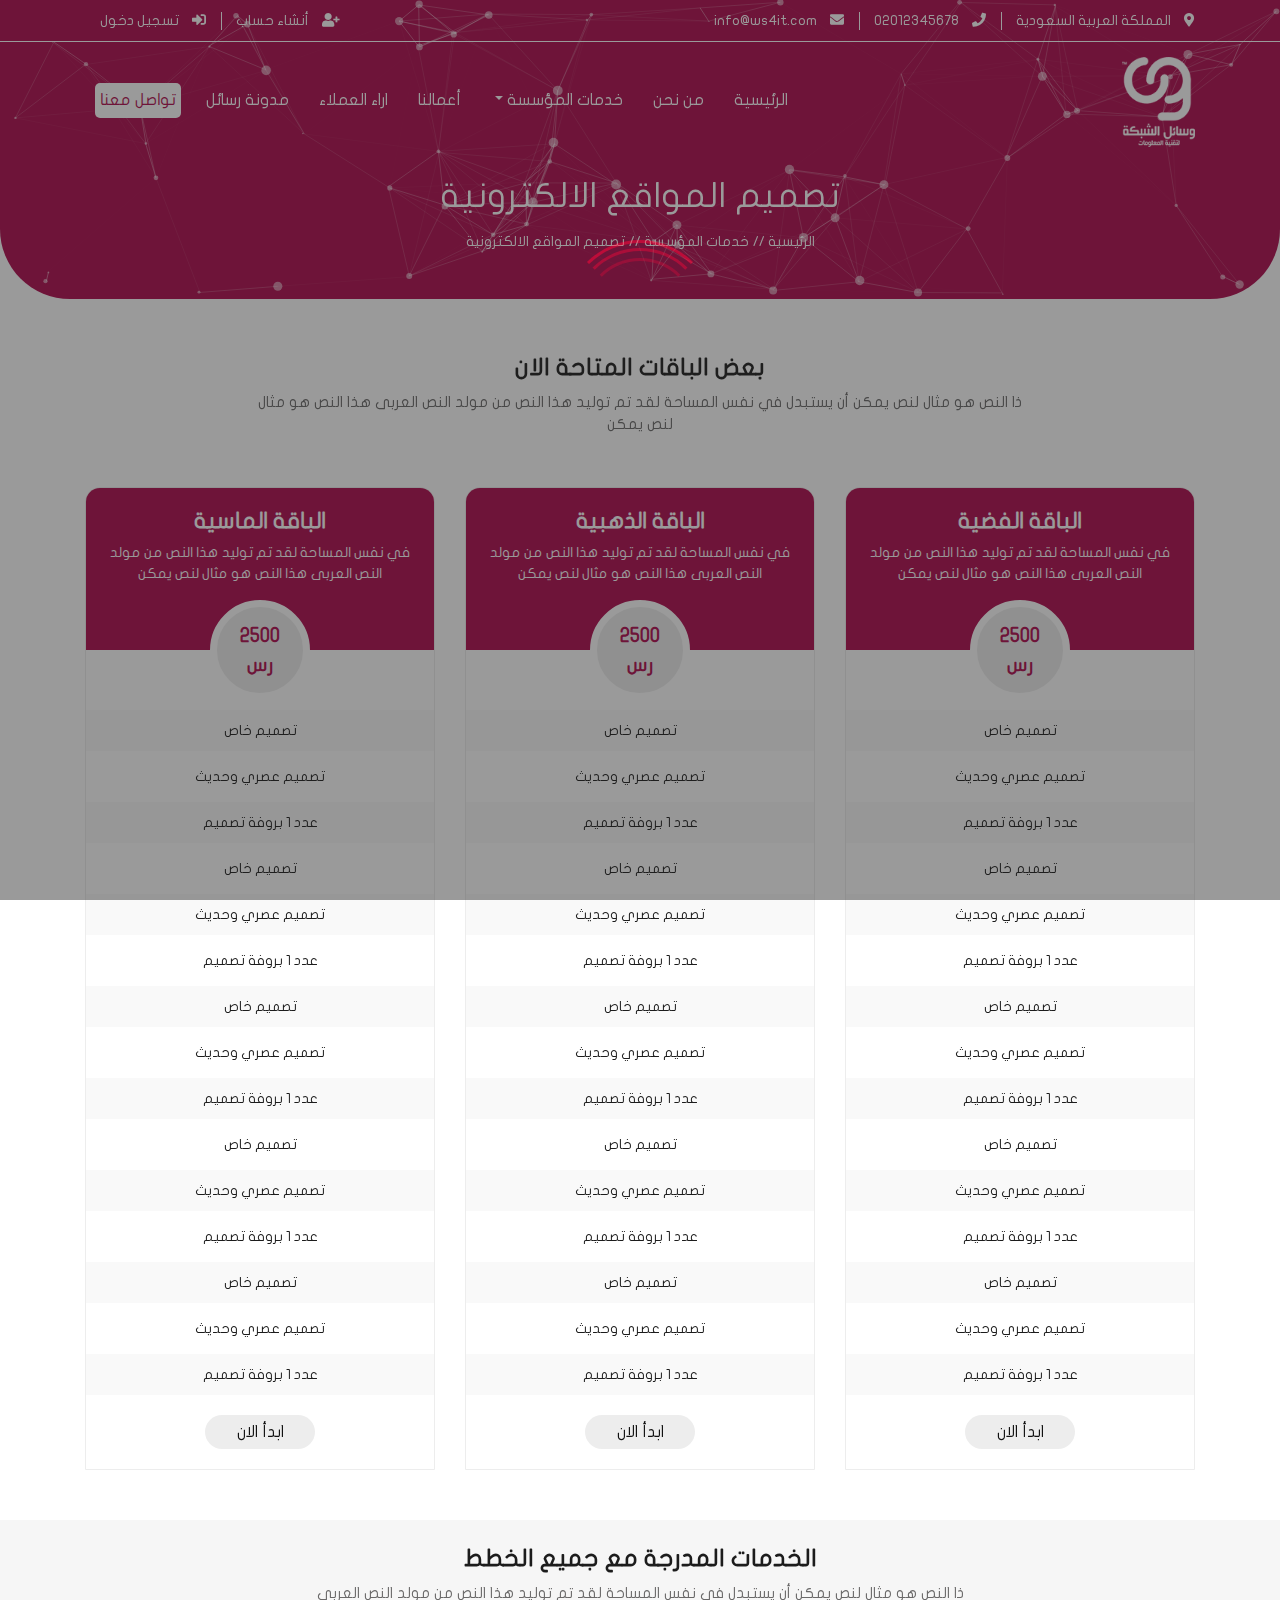
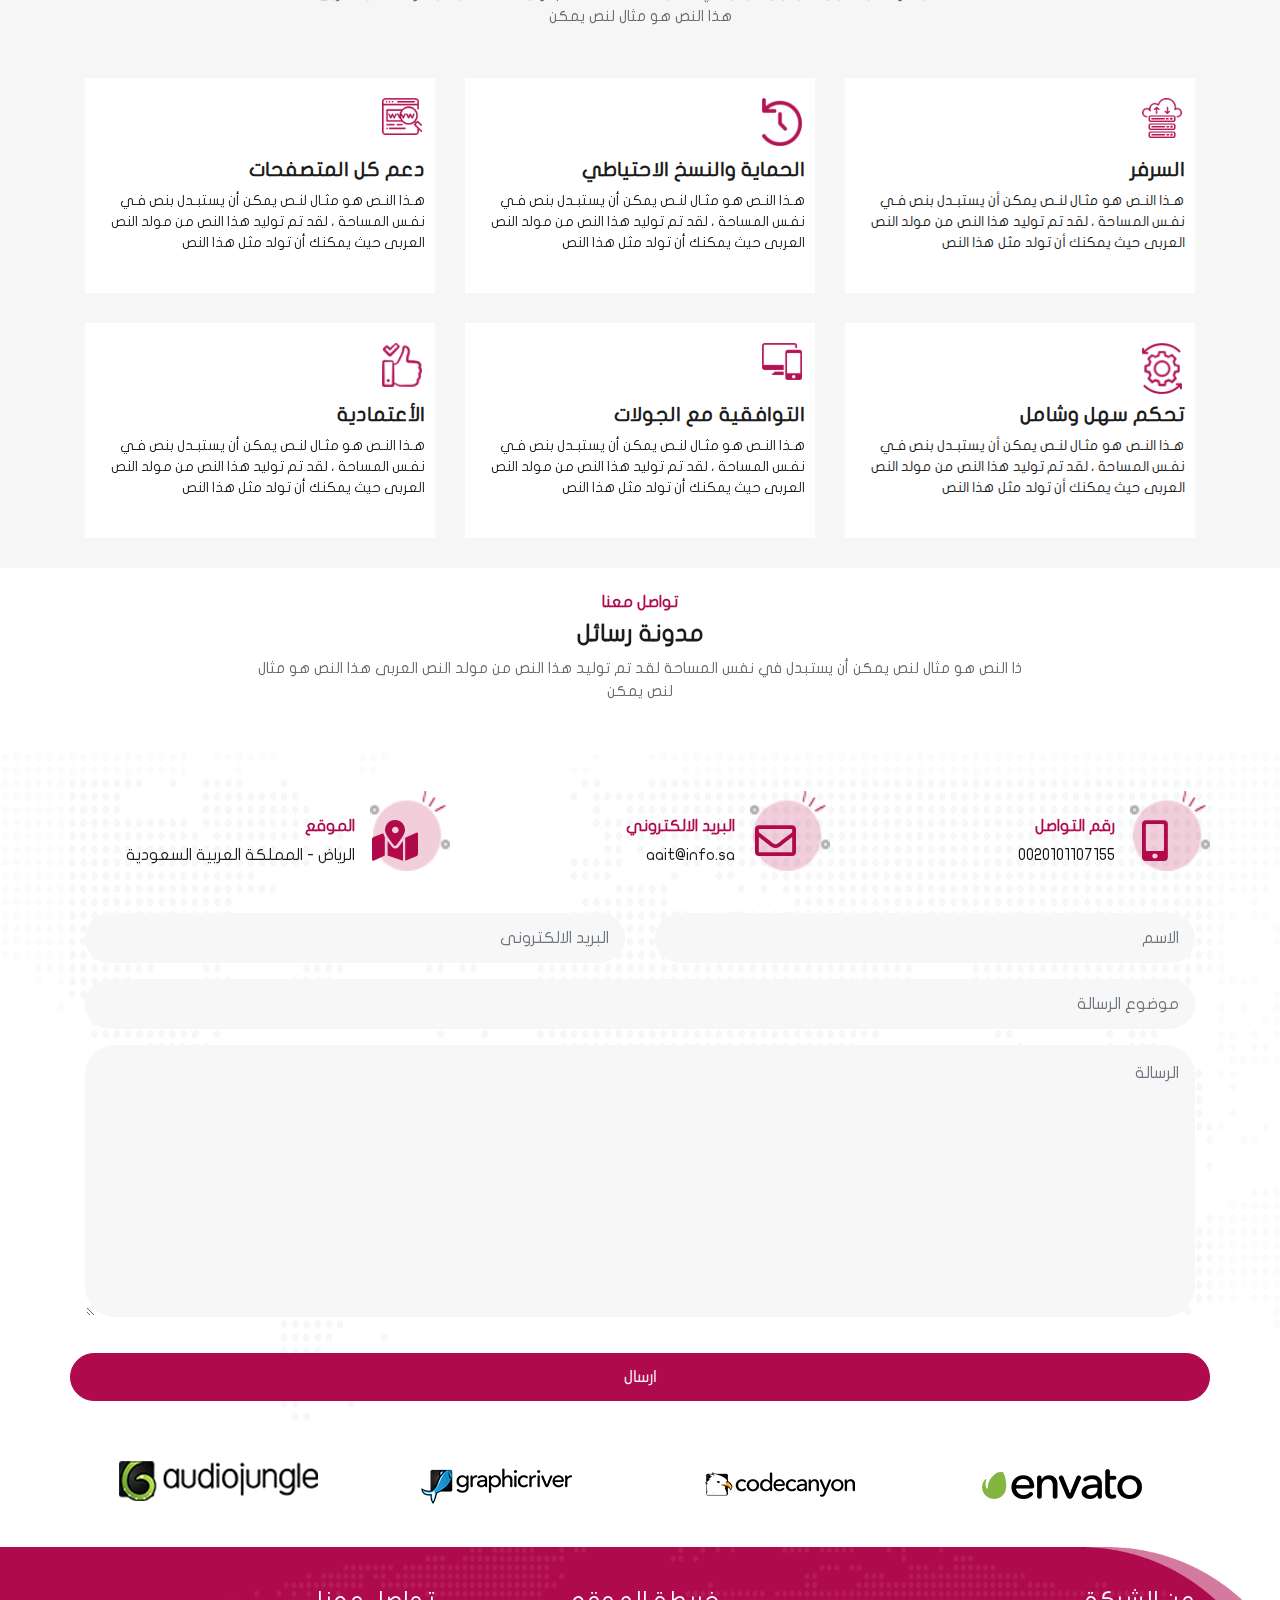
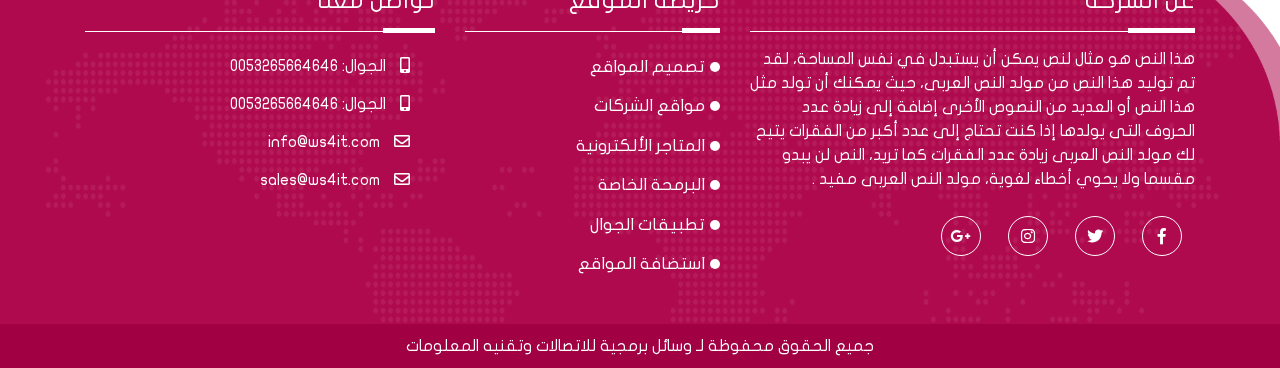
<file: web.html>
<!DOCTYPE html>
<html>

<head>
    <meta charset="UTF-8">
    <meta name="viewport" content="width=device-width, initial-scale=1.0">
    <meta http-equiv="X-UA-Compatible" content="ie=edge">
    <title>ws4it</title>
    <link rel="stylesheet" href="css/font-awesome.min.css">
    <link rel="stylesheet" href="css/bootstrap.min.css">
    <link rel="stylesheet" href="css/owl.carousel.css">
    <link rel="stylesheet" href="css/slick.css">
    <link rel="stylesheet" href="css/slick-theme.css">
    <link rel="stylesheet" href="css/animate.css">
    <link rel="stylesheet" href="css/jquery.fancybox.min.css">
    <link rel="shortcut icon" type="image/png" href="imgs/logo1.png" />
    <link rel="stylesheet" href="css/style.css">
    <!-- <link rel="stylesheet" href="css/en.css"> -->
</head>

<body>
    <div id="preloader">
        <div id="loader"></div>
    </div>
    <div class="overlay"></div>
    <!-- header -->
    <div class="header-slider new-header">
        <div id="particles-js"></div>
        <div class="top-header">
            <div class="container">
                <div class="row justify-content-between">
                    <div class="col-lg-7 col-12">
                        <ul class="d-flex none-ul">
                            <li>
                                <i class="fas fa-map-marker-alt"></i>
                                <span>المملكة العربية السعودية</span>
                            </li>
                            <li>
                                <a href="tel:02012345678">
                                    <i class="fas fa-phone"></i>
                                    <span>02012345678</span>
                                </a>
                            </li>
                            <li>
                                <a href="mailto:info@ws4it.com">
                                    <i class="fas fa-envelope"></i>
                                    <span>info@ws4it.com</span>
                                </a>
                            </li>
                        </ul>
                    </div>
                    <div class="col-lg-3 col-md-5 col-12">
                        <ul class="d-flex justify-content-between">
                            <li>
                                <a href="#">
                                    <i class="fas fa-user-plus"></i>
                                    <span>أنشاء حساب</span>
                                </a>
                            </li>
                            <li>
                                <a href="#">
                                    <i class="fas fa-sign-in-alt"></i>
                                    <span>تسجيل دخول</span>
                                </a>
                            </li>
                        </ul>
                    </div>
                </div>
            </div>
        </div>
        <header>
            <div class="container header-nav">
                <div class="mobile">
                    <i class="side-nav fa fa-bars " aria-hidden="true"></i>
                </div>
                <div class="logo">
                    <a href="index.html">
                        <img src="imgs/logo.png" alt="ws4it">
                    </a>
                </div>
                <nav>
                    <ul>
                        <li>
                            <a href="index.html">الرئيسية</a>
                        </li>
                        <li>
                            <a href="index.html#about">من نحن</a>
                        </li>
                        <li>
                            <div class="dropdown show">
                                <a class="dropdown-toggle" href="#" role="button" id="dropdownMenuLink"
                                    data-toggle="dropdown" aria-haspopup="true" aria-expanded="false">
                                    خدمات المؤسسة
                                </a>

                                <div class="dropdown-menu" aria-labelledby="dropdownMenuLink">
                                    <a class="dropdown-item" href="web.html">تصميم مواقع </a>
                                    <a class="dropdown-item" href="stores.html">متاجر الكترونية</a>
                                    <a class="dropdown-item" href="apps.html">تصميم تطبيقات</a>
                                    <a class="dropdown-item" href="hosting.html">استضافة مواقع</a>
                                </div>
                            </div>
                        </li>
                        <li>
                            <a href="work.html">أعمالنا</a>
                        </li>
                        <li>
                            <a href="index.html#client">اراء العملاء</a>
                        </li>
                        <li>
                            <a href="index.html#contact">مدونة رسائل</a>
                        </li>
                        <li class="contact-link">
                            <a href="contact.html">تواصل معنا</a>
                        </li>
                    </ul>
                </nav>
            </div>
        </header>
        <div class="page-title text-center">
            <h4>تصميم المواقع الالكترونية</h4>
            <h6>
                <a href="index.html">الرئيسية //</a>
                <a href="#">خدمات المؤسسة //</a>
                <a href="web.html">تصميم المواقع الالكترونية</a>
            </h6>
        </div>
    </div>
    <!-- end header -->
    <div class="package">
        <div class="about-title text-center">
            <h4>
                بعض الباقات المتاحة الان
            </h4>
            <p class="gray">
                ذا النص هو مثال لنص يمكن أن يستبدل في نفس المساحة لقد تم توليد هذا
                النص من مولد النص العربى هذا النص هو مثال لنص يمكن
            </p>
        </div>
        <div class="container">
            <div class="row">
                <div class="col-md-4 col-12">
                    <div class="package-item">
                        <div class="pack-title bg-red text-center">
                            <h4>الباقة الفضية</h4>
                            <p>
                                في نفس المساحة لقد تم توليد هذا
                                النص من مولد النص العربى هذا النص هو مثال لنص يمكن
                            </p>
                            <div class="price red">
                                <p>
                                    <span>2500</span>
                                    <span>رس</span>
                                </p>
                            </div>
                        </div>
                        <div class="details text-center">
                            <p>تصميم خاص</p>
                            <p>تصميم عصري وحديث</p>
                            <p>عدد 1 بروفة تصميم</p>
                            <p>تصميم خاص</p>
                            <p>تصميم عصري وحديث</p>
                            <p>عدد 1 بروفة تصميم</p>
                            <p>تصميم خاص</p>
                            <p>تصميم عصري وحديث</p>
                            <p>عدد 1 بروفة تصميم</p>
                            <p>تصميم خاص</p>
                            <p>تصميم عصري وحديث</p>
                            <p>عدد 1 بروفة تصميم</p>
                            <p>تصميم خاص</p>
                            <p>تصميم عصري وحديث</p>
                            <p>عدد 1 بروفة تصميم</p>
                        </div>
                        <a href="#">ابدأ الان</a>
                    </div>
                </div>
                <div class="col-md-4 col-12">
                    <div class="package-item">
                        <div class="pack-title bg-red text-center">
                            <h4>الباقة الذهبية</h4>
                            <p>
                                في نفس المساحة لقد تم توليد هذا
                                النص من مولد النص العربى هذا النص هو مثال لنص يمكن
                            </p>
                            <div class="price red">
                                <p>
                                    <span>2500</span>
                                    <span>رس</span>
                                </p>
                            </div>
                        </div>
                        <div class="details text-center">
                            <p>تصميم خاص</p>
                            <p>تصميم عصري وحديث</p>
                            <p>عدد 1 بروفة تصميم</p>
                            <p>تصميم خاص</p>
                            <p>تصميم عصري وحديث</p>
                            <p>عدد 1 بروفة تصميم</p>
                            <p>تصميم خاص</p>
                            <p>تصميم عصري وحديث</p>
                            <p>عدد 1 بروفة تصميم</p>
                            <p>تصميم خاص</p>
                            <p>تصميم عصري وحديث</p>
                            <p>عدد 1 بروفة تصميم</p>
                            <p>تصميم خاص</p>
                            <p>تصميم عصري وحديث</p>
                            <p>عدد 1 بروفة تصميم</p>
                        </div>
                        <a href="#">ابدأ الان</a>
                    </div>
                </div>
                <div class="col-md-4 col-12">
                    <div class="package-item">
                        <div class="pack-title bg-red text-center">
                            <h4>الباقة الماسية</h4>
                            <p>
                                في نفس المساحة لقد تم توليد هذا
                                النص من مولد النص العربى هذا النص هو مثال لنص يمكن
                            </p>
                            <div class="price red">
                                <p>
                                    <span>2500</span>
                                    <span>رس</span>
                                </p>
                            </div>
                        </div>
                        <div class="details text-center">
                            <p>تصميم خاص</p>
                            <p>تصميم عصري وحديث</p>
                            <p>عدد 1 بروفة تصميم</p>
                            <p>تصميم خاص</p>
                            <p>تصميم عصري وحديث</p>
                            <p>عدد 1 بروفة تصميم</p>
                            <p>تصميم خاص</p>
                            <p>تصميم عصري وحديث</p>
                            <p>عدد 1 بروفة تصميم</p>
                            <p>تصميم خاص</p>
                            <p>تصميم عصري وحديث</p>
                            <p>عدد 1 بروفة تصميم</p>
                            <p>تصميم خاص</p>
                            <p>تصميم عصري وحديث</p>
                            <p>عدد 1 بروفة تصميم</p>
                        </div>
                        <a href="#">ابدأ الان</a>
                    </div>
                </div>
            </div>
        </div>
    </div>
    <!-- service -->
    <section class="service web-serv bg-lgray">
        <div class="container">
            <div class="about-title text-center">
                <h4>
                    الخدمات المدرجة مع جميع الخطط
                </h4>
                <p class="gray">
                    ذا النص هو مثال لنص يمكن أن يستبدل في نفس المساحة لقد تم توليد هذا
                    النص من مولد النص العربى هذا النص هو مثال لنص يمكن
                </p>
            </div>
            <div class="row">
                <div class="col-md-4 col-sm-6 col-12">
                    <div class="about-item serv-item">
                        <div class="img-icon">
                            <img src="imgs/cloud.png" alt="">
                        </div>
                        <div class="content">
                            <h5>السرفر</h5>
                            <p>
                                هـذا النـص هو مثـال لنـص يمكن أن يستبـدل بنص فـي نفـس المساحة
                                ، لقد تم توليد هذا النص من مولد النص العربى حيث يمكنك أن تولد مثل هذا النص
                            </p>
                        </div>
                    </div>
                </div>
                <div class="col-md-4 col-sm-6 col-12">
                    <div class="about-item serv-item">
                        <div class="img-icon">
                            <img src="imgs/reload.png" alt="">
                        </div>
                        <div class="content">
                            <h5>الحماية والنسخ الاحتياطي</h5>
                            <p>
                                هـذا النـص هو مثـال لنـص يمكن أن يستبـدل بنص فـي نفـس المساحة
                                ، لقد تم توليد هذا النص من مولد النص العربى حيث يمكنك أن تولد مثل هذا النص
                            </p>
                        </div>
                    </div>
                </div>
                <div class="col-md-4 col-sm-6 col-12">
                    <div class="about-item serv-item">
                        <div class="img-icon">
                            <img src="imgs/website.png" alt="">
                        </div>
                        <div class="content">
                            <h5>دعم كل المتصفحات</h5>
                            <p>
                                هـذا النـص هو مثـال لنـص يمكن أن يستبـدل بنص فـي نفـس المساحة
                                ، لقد تم توليد هذا النص من مولد النص العربى حيث يمكنك أن تولد مثل هذا النص
                            </p>
                        </div>
                    </div>
                </div>
                <div class="col-md-4 col-sm-6 col-12">
                    <div class="about-item serv-item">
                        <div class="img-icon">
                            <img src="imgs/sit.png" alt="">
                        </div>
                        <div class="content">
                            <h5>تحكم سهل وشامل</h5>
                            <p>
                                هـذا النـص هو مثـال لنـص يمكن أن يستبـدل بنص فـي نفـس المساحة
                                ، لقد تم توليد هذا النص من مولد النص العربى حيث يمكنك أن تولد مثل هذا النص
                            </p>
                        </div>
                    </div>
                </div>
                <div class="col-md-4 col-sm-6 col-12">
                    <div class="about-item serv-item">
                        <div class="img-icon">
                            <img src="imgs/web.png" alt="">
                        </div>
                        <div class="content">
                            <h5>التوافقية مع الجولات</h5>
                            <p>
                                هـذا النـص هو مثـال لنـص يمكن أن يستبـدل بنص فـي نفـس المساحة
                                ، لقد تم توليد هذا النص من مولد النص العربى حيث يمكنك أن تولد مثل هذا النص
                            </p>
                        </div>
                    </div>
                </div>
                <div class="col-md-4 col-sm-6 col-12">
                    <div class="about-item serv-item">
                        <div class="img-icon">
                            <img src="imgs/love.png" alt="">
                        </div>
                        <div class="content">
                            <h5>الأعتمادية</h5>
                            <p>
                                هـذا النـص هو مثـال لنـص يمكن أن يستبـدل بنص فـي نفـس المساحة
                                ، لقد تم توليد هذا النص من مولد النص العربى حيث يمكنك أن تولد مثل هذا النص
                            </p>
                        </div>
                    </div>
                </div>
            </div>
        </div>
    </section>
    <!-- end service -->
    <!-- contact-->
    <section class="contact" id="contact">
        <div class="about-title text-center">
            <h6 class="red">
                تواصل معنا
            </h6>
            <h4>
                مدونة رسائل
            </h4>
            <p class="gray">
                ذا النص هو مثال لنص يمكن أن يستبدل في نفس المساحة لقد تم توليد هذا
                النص من مولد النص العربى هذا النص هو مثال لنص يمكن
            </p>
        </div>
        <div class="bg-contact">
            <div class="container">
                <div class="row bg-contact">
                    <div class="col-md-4 col-12">
                        <div class="contact-item">
                            <div class="icon">
                                <img src="imgs/contact.png" alt="">
                                <i class="fas fa-mobile-alt red"></i>
                            </div>
                            <div class="contact-info">
                                <p class="red">رقم التواصل</p>
                                <p>
                                    <a href="tel:0020101107155">0020101107155</a>
                                </p>
                            </div>
                        </div>
                    </div>
                    <div class="col-md-4 col-12">
                        <div class="contact-item">
                            <div class="icon">
                                <img src="imgs/contact.png" alt="">
                                <i class="far fa-envelope red"></i>
                            </div>
                            <div class="contact-info">
                                <p class="red">البريد الالكتروني</p>
                                <p>aait@info.sa</p>
                            </div>
                        </div>
                    </div>
                    <div class="col-md-4 col-12">
                        <div class="contact-item">
                            <div class="icon">
                                <img src="imgs/contact.png" alt="">
                                <i class="fas fa-map-marked-alt red"></i>
                            </div>
                            <div class="contact-info">
                                <p class="red">الموقع</p>
                                <p>الرياض - المملكة العربية السعودية</p>
                            </div>
                        </div>
                    </div>
                    <form action="" class="w-100">
                        <div class="container-fluid">
                            <div class="row">
                                <div class="col-md-6 col-12">
                                    <div class="form-group">
                                        <input type="text" class="form-control" placeholder="الاسم">
                                    </div>
                                </div>
                                <div class="col-md-6 col-12">
                                    <div class="form-group">
                                        <input type="email" class="form-control" placeholder="البريد الالكترونى">
                                    </div>
                                </div>
                                <div class="col-12">
                                    <div class="form-group">
                                        <input type="text" class="form-control" placeholder="موضوع الرسالة">
                                    </div>
                                </div>
                                <div class="col-12">
                                    <div class="form-group">
                                        <textarea class="form-control form-control" name=" " id="" cols=" 30" rows="10"
                                            placeholder="الرسالة"></textarea>
                                    </div>
                                </div>
                            </div>
                        </div>
                        <button class="bg-red site-links">ارسال</button>
                    </form>
                </div>
            </div>
        </div>
    </section>
    <!-- end contact -->
    <section class="client">
        <div class="container">
            <div id="owl-client" class="owl-carousel owl-theme">
                <div class="item">
                    <img src="imgs/11.png" alt="brand">
                </div>
                <div class="item ">
                    <img src="imgs/12.png" alt="brand">
                </div>
                <div class="item ">
                    <img src="imgs/13.png" alt="brand">
                </div>
                <div class="item ">
                    <img src="imgs/14.png" alt="brand">
                </div>
                <div class="item ">
                    <img src="imgs/11.png" alt="brand">
                </div>
                <div class="item ">
                    <img src="imgs/12.png" alt="brand">
                </div>
                <div class="item ">
                    <img src="imgs/13.png" alt="brand">
                </div>
                <div class="item ">
                    <img src="imgs/14.png" alt="brand">
                </div>
            </div>
        </div>
    </section>
    <!-- footer -->
    <footer>
        <div class="container">
            <div class="footer">
                <div class="row">
                    <div class="col-md-5 co-12">
                        <div class="footer-item ">
                            <h4 class="brown">عن الشركة</h4>
                            <p>
                                هذا النص هو مثال لنص يمكن أن يستبدل في نفس المساحة، لقد تم توليد هذا النص من مولد النص
                                العربى، حيث يمكنك
                                أن تولد مثل هذا النص أو العديد من النصوص الأخرى إضافة إلى زيادة عدد الحروف التى يولدها
                                إذا كنت تحتاج إلى عدد أكبر من الفقرات يتيح لك مولد النص العربى زيادة عدد الفقرات كما
                                تريد، النص لن يبدو
                                مقسما ولا يحوي أخطاء لغوية، مولد النص العربى مفيد .
                            </p>
                            <div class="socail">
                                <ul>
                                    <li>
                                        <a href="#">
                                            <i class="fab fa-facebook-f"></i>
                                        </a>
                                    </li>
                                    <li>
                                        <a href="#">
                                            <i class="fab fa-twitter"></i>
                                        </a>
                                    </li>
                                    <li>
                                        <a href="#">
                                            <i class="fab fa-instagram"></i>
                                        </a>
                                    </li>
                                    <li>
                                        <a href="#">
                                            <i class="fab fa-google-plus-g"></i>
                                        </a>
                                    </li>
                                </ul>
                            </div>
                        </div>
                    </div>
                    <div class="col-md-3 co-12">
                        <div class="footer-item">
                            <h4>خريطة الموقع</h4>
                            <ul class="map-link">
                                <li><a href="#">تصميم المواقع</a></li>
                                <li><a href="#">مواقع الشركات</a></li>
                                <li><a href="#">المتاجر الألكترونية</a></li>
                                <li><a href="#">البرمحة الخاصة</a></li>
                                <li><a href="#">تطبيقات الجوال</a></li>
                                <li><a href="#">استضافة المواقع</a></li>
                            </ul>
                        </div>
                    </div>
                    <div class="col-md-4 co-12">
                        <div class="footer-item">
                            <h4 class="brown">تواصل معنا</h4>
                            <ul>
                                <li>
                                    <i class="fas fa-mobile-alt "></i>
                                    <span> الجوال:</span>
                                    <span>0053265664646</span>
                                </li>
                                <li>
                                    <i class="fas fa-mobile-alt "></i>
                                    <span> الجوال:</span>
                                    <span>0053265664646</span>
                                </li>
                                <li>
                                    <i class="far fa-envelope "></i>
                                    <span>info@ws4it.com </span>
                                </li>
                                <li>
                                    <i class="far fa-envelope"></i>
                                    <span>sales@ws4it.com</span>
                                </li>
                            </ul>
                        </div>
                    </div>
                </div>
            </div>
        </div>
    </footer>
    <div class="bottom-footer">
        <div class="container">
            <div class="d-flex justify-content-center">
                <p>
                    جميع الحقوق محفوظة لـ
                    <a href="index.html"> وسائل برمجية للاتصالات وتقنيه المعلومات</a>
                </p>
            </div>
        </div>
    </div>
    <!-- end footer -->
    <!-- fixed-footer -->
    <div class="fixed-footer">
        <ul>
            <li>
                <a href="index.html" class="active">
                    <i class="fa fa-home"></i>
                    <span>الرئيسية</span>
                </a>
            </li>

            <li>
                <a href="contact.html">
                    <i class="fa fa-phone"></i>
                    <span>تواصل معنا</span>
                </a>
            </li>
            <li>
                <a href="index.html#contact">
                    <i class="far fa-clipboard"></i>
                    <span>مدونة رسائل</span>
                </a>
            </li>
            <li>
                <a href="work.html">
                    <i class="fa fa-list-alt" aria-hidden="true"></i>
                    <span>أعمالنا</span>
                </a>
            </li>
        </ul>
    </div>

    <!-- end fixed-footer -->
    <script src="js/jquery-3.2.1.min.js"></script>
    <script src="js/particles.js"></script>
    <script src="js/app.js"></script>
    <script src="js/popper.min.js"></script>
    <script src="js/bootstrap.min.js"></script>
    <script src="js/owl.carousel.min.js"></script>
    <script src="js/slick.min.js"></script>
    <script src="js/mixitup.min.js"></script>
    <script src="js/wow.min.js"></script>
    <script>
        var containerEl = document.querySelector('.mixitupcontainer');
        var mixer = mixitup(containerEl);
    </script>
    <script>
        new WOW().init();
    </script>
    <script>

    </script>
    <script src="js/main.js"></script>
    <script src="js/jquery.fancybox.min.js"></script>
</body>

</html>
</file>
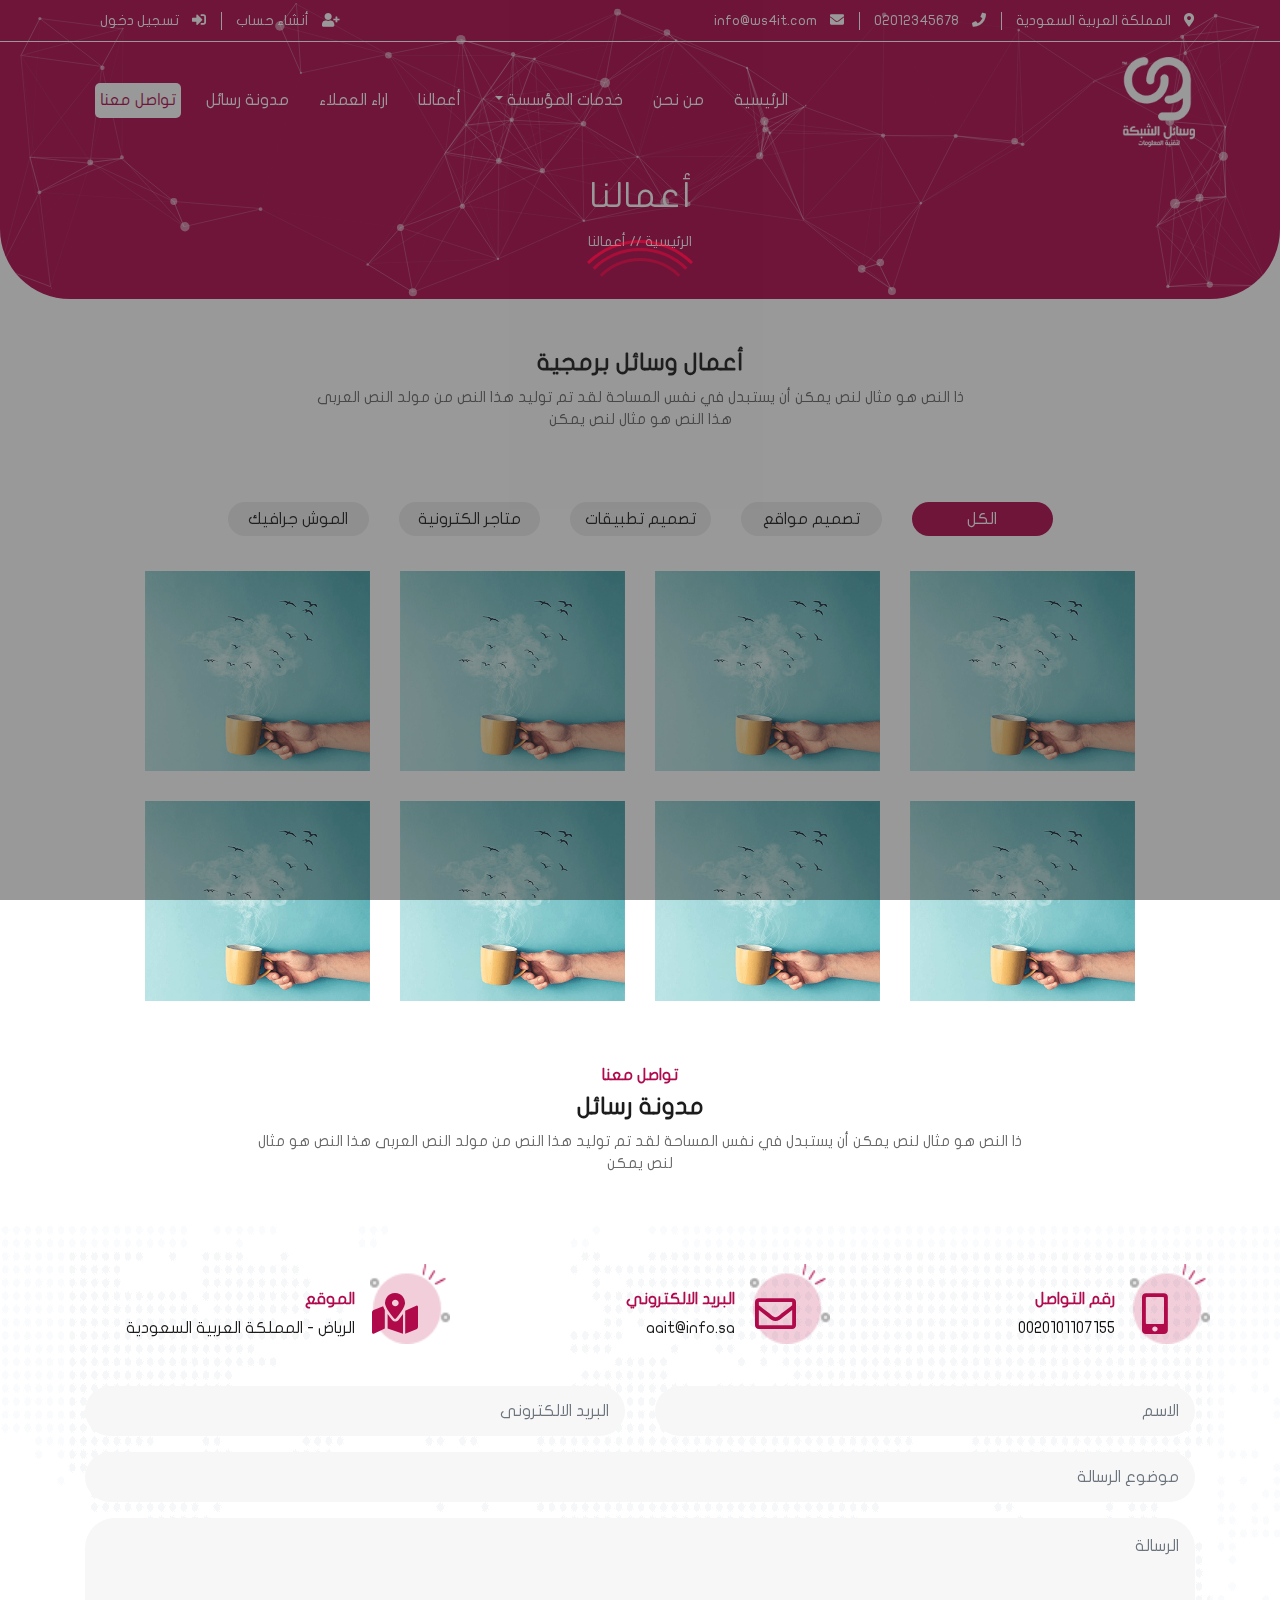
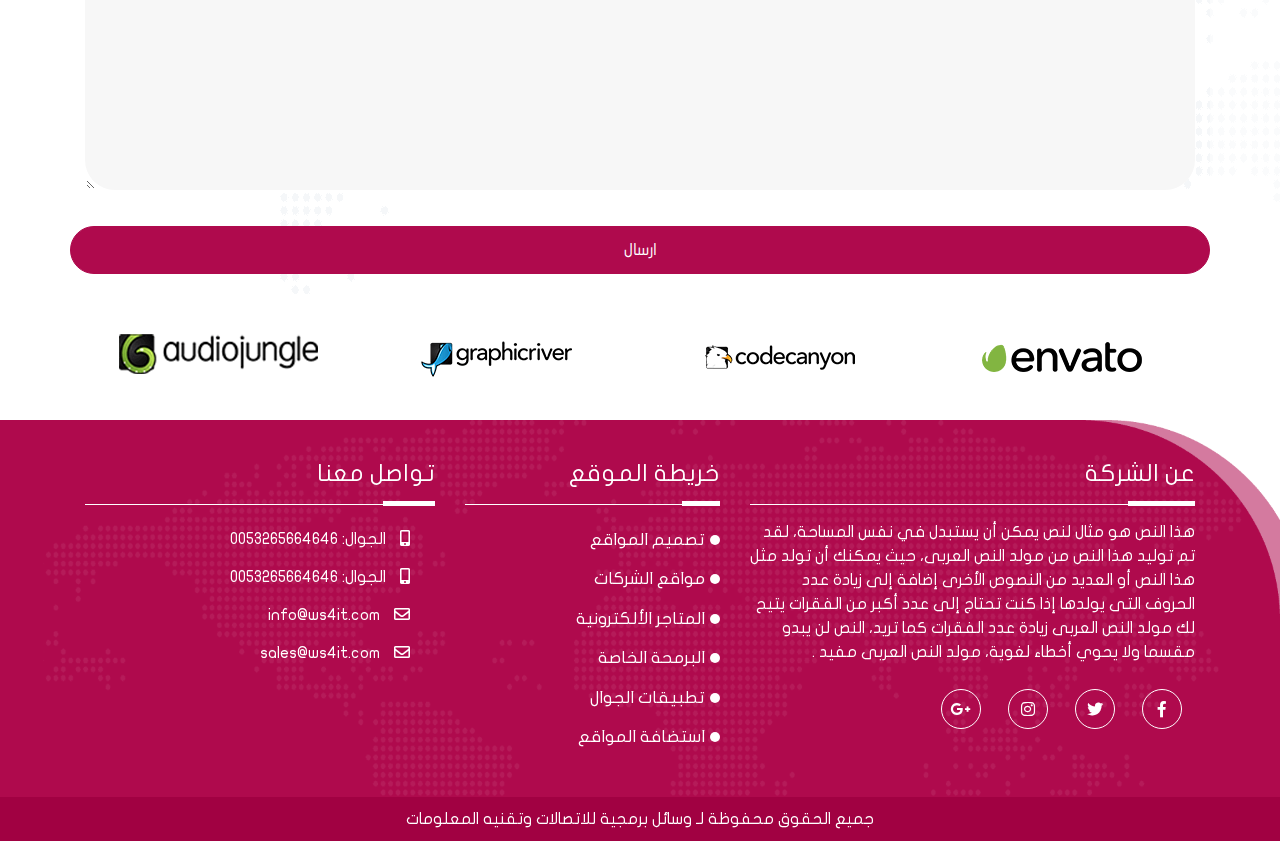
<file: work.html>
<!DOCTYPE html>
<html>

<head>
    <meta charset="UTF-8">
    <meta name="viewport" content="width=device-width, initial-scale=1.0">
    <meta http-equiv="X-UA-Compatible" content="ie=edge">
    <title>ws4it</title>
    <link rel="stylesheet" href="css/font-awesome.min.css">
    <link rel="stylesheet" href="css/bootstrap.min.css">
    <link rel="stylesheet" href="css/owl.carousel.css">
    <link rel="stylesheet" href="css/slick.css">
    <link rel="stylesheet" href="css/slick-theme.css">
    <link rel="stylesheet" href="css/animate.css">
    <link rel="stylesheet" href="css/jquery.fancybox.min.css">
    <link rel="shortcut icon" type="image/png" href="imgs/logo1.png" />
    <link rel="stylesheet" href="css/style.css">
    <!-- <link rel="stylesheet" href="css/en.css"> -->
</head>

<body>
    <div id="preloader">
        <div id="loader"></div>
    </div>
    <div class="overlay"></div>
    <!-- header -->
    <div class="header-slider new-header">
        <div id="particles-js"></div>
        <div class="top-header">
            <div class="container">
                <div class="row justify-content-between">
                    <div class="col-lg-7 col-12">
                        <ul class="d-flex none-ul">
                            <li>
                                <i class="fas fa-map-marker-alt"></i>
                                <span>المملكة العربية السعودية</span>
                            </li>
                            <li>
                                <a href="tel:02012345678">
                                    <i class="fas fa-phone"></i>
                                    <span>02012345678</span>
                                </a>
                            </li>
                            <li>
                                <a href="mailto:info@ws4it.com">
                                    <i class="fas fa-envelope"></i>
                                    <span>info@ws4it.com</span>
                                </a>
                            </li>
                        </ul>
                    </div>
                    <div class="col-lg-3 col-md-5 col-12">
                        <ul class="d-flex justify-content-between">
                            <li>
                                <a href="#">
                                    <i class="fas fa-user-plus"></i>
                                    <span>أنشاء حساب</span>
                                </a>
                            </li>
                            <li>
                                <a href="#">
                                    <i class="fas fa-sign-in-alt"></i>
                                    <span>تسجيل دخول</span>
                                </a>
                            </li>
                        </ul>
                    </div>
                </div>
            </div>
        </div>
        <header>
            <div class="container header-nav">
                <div class="mobile">
                    <i class="side-nav fa fa-bars " aria-hidden="true"></i>
                </div>
                <div class="logo">
                    <a href="index.html">
                        <img src="imgs/logo.png" alt="ws4it">
                    </a>
                </div>
                <nav>
                    <ul>
                        <li>
                            <a href="index.html">الرئيسية</a>
                        </li>
                        <li>
                            <a href="index.html#about">من نحن</a>
                        </li>
                        <li>
                            <div class="dropdown show">
                                <a class="dropdown-toggle" href="#" role="button" id="dropdownMenuLink"
                                    data-toggle="dropdown" aria-haspopup="true" aria-expanded="false">
                                    خدمات المؤسسة
                                </a>

                                <div class="dropdown-menu" aria-labelledby="dropdownMenuLink">
                                    <a class="dropdown-item" href="web.html">تصميم مواقع </a>
                                    <a class="dropdown-item" href="stores.html">متاجر الكترونية</a>
                                    <a class="dropdown-item" href="apps.html">تصميم تطبيقات</a>
                                    <a class="dropdown-item" href="hosting.html">استضافة مواقع</a>
                                </div>
                            </div>
                        </li>
                        <li>
                            <a href="work.html">أعمالنا</a>
                        </li>
                        <li>
                            <a href="index.html#client">اراء العملاء</a>
                        </li>
                        <li>
                            <a href="index.html#contact">مدونة رسائل</a>
                        </li>
                        <li class="contact-link">
                            <a href="contact.html">تواصل معنا</a>
                        </li>
                    </ul>
                </nav>
            </div>
        </header>
        <div class="page-title text-center">
            <h4>أعمالنا</h4>
            <h6>
                <a href="index.html">الرئيسية //</a>
                <a href="work.html">أعمالنا</a>
            </h6>
        </div>
    </div>
    <!-- end header -->
    <!-- mixitup -->
    <section class="mixitup">
        <div class="container">
            <div class="about-title text-center">
                <h4>
                    أعمال وسائل برمجية
                </h4>
                <p class="gray">
                    ذا النص هو مثال لنص يمكن أن يستبدل في نفس المساحة لقد تم توليد هذا
                    النص من مولد النص العربى هذا النص هو مثال لنص يمكن
                </p>
            </div>
            <div class="mob-controls">
                <i class="fas fa-angle-double-left red"></i>
                <ul class="controls">
                    <li class="control mixitup-control-active" data-filter="all">الكل</li>
                    <li class="control" data-filter=".web">تصميم مواقع</li>
                    <li class="control wow" data-filter=".mob">تصميم تطبيقات</li>
                    <li class="control" data-filter=".market">متاجر الكترونية</li>
                    <li class="control" data-filter=".video">الموش جرافيك</li>
                </ul>
                <i class="fas fa-angle-double-right red"></i>
            </div>
            <div class="mixitupcontainer">
                <div class="mix web">
                    <img src="imgs/work-3.png" alt="">
                    <div class="over-laymix" data-fancybox="gallery" href="imgs/work-3.png">
                        <div class="title">
                            <span>عنوان العمل</span>
                            <span>موقع</span>
                        </div>
                        <i class="fas fa-compress"></i>
                    </div>
                </div>
                <div class="mix mob">
                    <img src="imgs/work-3.png" alt="">
                    <div class="over-laymix" data-fancybox="gallery" href="imgs/work-3.png">
                        <div class="title">
                            <span>عنوان العمل</span>
                            <span>موقع</span>
                        </div>
                        <i class="fas fa-compress"></i>
                    </div>
                </div>
                <div class="mix market">
                    <img src="imgs/work-3.png" alt="">
                    <div class="over-laymix" data-fancybox="gallery" href="imgs/work-3.png">
                        <div class="title">
                            <span>عنوان العمل</span>
                            <span>موقع</span>
                        </div>
                        <i class="fas fa-compress"></i>
                    </div>
                </div>
                <div class="mix video">
                    <img src="imgs/work-3.png" alt="">
                    <div class="over-laymix" data-fancybox="gallery" href="imgs/work-3.png">
                        <div class="title">
                            <span>عنوان العمل</span>
                            <span>موقع</span>
                        </div>
                        <i class="fas fa-compress"></i>
                    </div>
                </div>
                <div class="mix web">
                    <img src="imgs/work-3.png" alt="">
                    <div class="over-laymix" data-fancybox="gallery" href="imgs/work-3.png">
                        <div class="title">
                            <span>عنوان العمل</span>
                            <span>موقع</span>
                        </div>
                        <i class="fas fa-compress"></i>
                    </div>
                </div>
                <div class="mix mob">
                    <img src="imgs/work-3.png" alt="">
                    <div class="over-laymix" data-fancybox="gallery" href="imgs/work-3.png">
                        <div class="title">
                            <span>عنوان العمل</span>
                            <span>موقع</span>
                        </div>
                        <i class="fas fa-compress"></i>
                    </div>
                </div>
                <div class="mix market">
                    <img src="imgs/work-3.png" alt="">
                    <div class="over-laymix" data-fancybox="gallery" href="imgs/work-3.png">
                        <div class="title">
                            <span>عنوان العمل</span>
                            <span>موقع</span>
                        </div>
                        <i class="fas fa-compress"></i>
                    </div>
                </div>
                <div class="mix video">
                    <img src="imgs/work-3.png" alt="">
                    <div class="over-laymix" data-fancybox="gallery" href="imgs/work-3.png">
                        <div class="title">
                            <span>عنوان العمل</span>
                            <span>موقع</span>
                        </div>
                        <i class="fas fa-compress"></i>
                    </div>
                </div>
            </div>
        </div>
    </section>
    <!-- end mixitup -->
    <!-- contact-->
    <section class="contact" id="contact">
        <div class="about-title text-center">
            <h6 class="red">
                تواصل معنا
            </h6>
            <h4>
                مدونة رسائل
            </h4>
            <p class="gray">
                ذا النص هو مثال لنص يمكن أن يستبدل في نفس المساحة لقد تم توليد هذا
                النص من مولد النص العربى هذا النص هو مثال لنص يمكن
            </p>
        </div>
        <div class="bg-contact">
            <div class="container">
                <div class="row bg-contact">
                    <div class="col-md-4 col-12">
                        <div class="contact-item">
                            <div class="icon">
                                <img src="imgs/contact.png" alt="">
                                <i class="fas fa-mobile-alt red"></i>
                            </div>
                            <div class="contact-info">
                                <p class="red">رقم التواصل</p>
                                <p>
                                    <a href="tel:0020101107155">0020101107155</a>
                                </p>
                            </div>
                        </div>
                    </div>
                    <div class="col-md-4 col-12">
                        <div class="contact-item">
                            <div class="icon">
                                <img src="imgs/contact.png" alt="">
                                <i class="far fa-envelope red"></i>
                            </div>
                            <div class="contact-info">
                                <p class="red">البريد الالكتروني</p>
                                <p>aait@info.sa</p>
                            </div>
                        </div>
                    </div>
                    <div class="col-md-4 col-12">
                        <div class="contact-item">
                            <div class="icon">
                                <img src="imgs/contact.png" alt="">
                                <i class="fas fa-map-marked-alt red"></i>
                            </div>
                            <div class="contact-info">
                                <p class="red">الموقع</p>
                                <p>الرياض - المملكة العربية السعودية</p>
                            </div>
                        </div>
                    </div>
                    <form action="" class="w-100">
                        <div class="container-fluid">
                            <div class="row">
                                <div class="col-md-6 col-12">
                                    <div class="form-group">
                                        <input type="text" class="form-control" placeholder="الاسم">
                                    </div>
                                </div>
                                <div class="col-md-6 col-12">
                                    <div class="form-group">
                                        <input type="email" class="form-control" placeholder="البريد الالكترونى">
                                    </div>
                                </div>
                                <div class="col-12">
                                    <div class="form-group">
                                        <input type="text" class="form-control" placeholder="موضوع الرسالة">
                                    </div>
                                </div>
                                <div class="col-12">
                                    <div class="form-group">
                                        <textarea class="form-control form-control" name=" " id="" cols=" 30" rows="10"
                                            placeholder="الرسالة"></textarea>
                                    </div>
                                </div>
                            </div>
                        </div>
                        <button class="bg-red site-links">ارسال</button>
                    </form>
                </div>
            </div>
        </div>
    </section>
    <!-- end contact -->
    <section class="client">
        <div class="container">
            <div id="owl-client" class="owl-carousel owl-theme">
                <div class="item">
                    <img src="imgs/11.png" alt="brand">
                </div>
                <div class="item ">
                    <img src="imgs/12.png" alt="brand">
                </div>
                <div class="item ">
                    <img src="imgs/13.png" alt="brand">
                </div>
                <div class="item ">
                    <img src="imgs/14.png" alt="brand">
                </div>
                <div class="item ">
                    <img src="imgs/11.png" alt="brand">
                </div>
                <div class="item ">
                    <img src="imgs/12.png" alt="brand">
                </div>
                <div class="item ">
                    <img src="imgs/13.png" alt="brand">
                </div>
                <div class="item ">
                    <img src="imgs/14.png" alt="brand">
                </div>
            </div>
        </div>
    </section>
    <!-- footer -->
    <footer>
        <div class="container">
            <div class="footer">
                <div class="row">
                    <div class="col-md-5 co-12">
                        <div class="footer-item ">
                            <h4 class="brown">عن الشركة</h4>
                            <p>
                                هذا النص هو مثال لنص يمكن أن يستبدل في نفس المساحة، لقد تم توليد هذا النص من مولد النص
                                العربى، حيث يمكنك
                                أن تولد مثل هذا النص أو العديد من النصوص الأخرى إضافة إلى زيادة عدد الحروف التى يولدها
                                إذا كنت تحتاج إلى عدد أكبر من الفقرات يتيح لك مولد النص العربى زيادة عدد الفقرات كما
                                تريد، النص لن يبدو
                                مقسما ولا يحوي أخطاء لغوية، مولد النص العربى مفيد .
                            </p>
                            <div class="socail">
                                <ul>
                                    <li>
                                        <a href="#">
                                            <i class="fab fa-facebook-f"></i>
                                        </a>
                                    </li>
                                    <li>
                                        <a href="#">
                                            <i class="fab fa-twitter"></i>
                                        </a>
                                    </li>
                                    <li>
                                        <a href="#">
                                            <i class="fab fa-instagram"></i>
                                        </a>
                                    </li>
                                    <li>
                                        <a href="#">
                                            <i class="fab fa-google-plus-g"></i>
                                        </a>
                                    </li>
                                </ul>
                            </div>
                        </div>
                    </div>
                    <div class="col-md-3 co-12">
                        <div class="footer-item">
                            <h4>خريطة الموقع</h4>
                            <ul class="map-link">
                                <li><a href="#">تصميم المواقع</a></li>
                                <li><a href="#">مواقع الشركات</a></li>
                                <li><a href="#">المتاجر الألكترونية</a></li>
                                <li><a href="#">البرمحة الخاصة</a></li>
                                <li><a href="#">تطبيقات الجوال</a></li>
                                <li><a href="#">استضافة المواقع</a></li>
                            </ul>
                        </div>
                    </div>
                    <div class="col-md-4 co-12">
                        <div class="footer-item">
                            <h4 class="brown">تواصل معنا</h4>
                            <ul>
                                <li>
                                    <i class="fas fa-mobile-alt "></i>
                                    <span> الجوال:</span>
                                    <span>0053265664646</span>
                                </li>
                                <li>
                                    <i class="fas fa-mobile-alt "></i>
                                    <span> الجوال:</span>
                                    <span>0053265664646</span>
                                </li>
                                <li>
                                    <i class="far fa-envelope "></i>
                                    <span>info@ws4it.com </span>
                                </li>
                                <li>
                                    <i class="far fa-envelope"></i>
                                    <span>sales@ws4it.com</span>
                                </li>
                            </ul>
                        </div>
                    </div>
                </div>
            </div>
        </div>
    </footer>
    <div class="bottom-footer">
        <div class="container">
            <div class="d-flex justify-content-center">
                <p>
                    جميع الحقوق محفوظة لـ
                    <a href="index.html"> وسائل برمجية للاتصالات وتقنيه المعلومات</a>
                </p>
            </div>
        </div>
    </div>
    <!-- end footer -->
    <!-- fixed-footer -->
    <div class="fixed-footer">
        <ul>
            <li>
                <a href="index.html" class="active">
                    <i class="fa fa-home"></i>
                    <span>الرئيسية</span>
                </a>
            </li>

            <li>
                <a href="contact.html">
                    <i class="fa fa-phone"></i>
                    <span>تواصل معنا</span>
                </a>
            </li>
            <li>
                <a href="index.html#contact">
                    <i class="far fa-clipboard"></i>
                    <span>مدونة رسائل</span>
                </a>
            </li>
            <li>
                <a href="work.html">
                    <i class="fa fa-list-alt" aria-hidden="true"></i>
                    <span>أعمالنا</span>
                </a>
            </li>
        </ul>
    </div>
    <!-- end fixed-footer -->
    <script src="js/jquery-3.2.1.min.js"></script>
    <script src="js/particles.js"></script>
    <script src="js/app.js"></script>
    <script src="js/popper.min.js"></script>
    <script src="js/bootstrap.min.js"></script>
    <script src="js/owl.carousel.min.js"></script>
    <script src="js/slick.min.js"></script>
    <script src="js/mixitup.min.js"></script>
    <script src="js/wow.min.js"></script>
    <script>
        var containerEl = document.querySelector('.mixitupcontainer');
        var mixer = mixitup(containerEl);
    </script>
    <script>
        new WOW().init();
    </script>
    <script>

    </script>
    <script src="js/main.js"></script>
    <script src="js/jquery.fancybox.min.js"></script>
</body>

</html>
</file>
<file: css/style.css>
@font-face {
    font-family: 'JF';
    src:
        url(../fonts/JF-Flat-regular.eot),
        url('../fonts/JF-Flat-regular.eot?#iefix') format('embedded-opentype'),
        url('../fonts/JF-Flat-regular.svg#JF-Flat-regular') format('svg'),
        url(../fonts/JF-Flat-regular.ttf) format('truetype'),
        url(../fonts/JF-Flat-regular.woff) format('woff');
    font-weight: 400;
    font-style: normal
}

@font-face {
    font-family: Avenir;
    src: url(../fonts/Avenir-Black.otf)
}

html {
    scroll-behavior: smooth;
}

body {
    direction: rtl;
    text-align: right;
    font-family: 'JF';
    color: #1C1C1C;
}

button:focus,
input:focus {
    outline: none !important;
    box-shadow: none !important;
}

ul {
    list-style: none;
    padding: 0;
    margin-bottom: 0
}

a,
a:hover {
    text-decoration: none;
    transition: all 0.6s ease-in-out;
}

/*color*/
.red {
    color: #af0a4d;
}

.bg-red {
    background: #af0a4d;
    color: #fff;
}

.gray {
    color: #6a6969;
}

.bg-lgray {
    background: #f6f6f6;
}

/* end color */
/*header*/
.header-slider {
    height: 570px;
    position: relative;
    overflow: hidden;
}

.header-slider header {
    position: relative;
    z-index: 1;
}

.header-slider .img-slider {
    position: absolute;
    top: 0;
    width: 100%;
    height: 100%;
    z-index: -1;
}

.header-slider .stars {
    position: absolute;
    top: 0;
    height: 100%;
    width: 100%;
    animation: wind 15s infinite linear alternate;
}

@keyframes wind {
    from {
        left: -1100px;
    }

    to {
        left: 1100px;
    }
}

.header-slider a,
.header-slider {
    color: #fff;
}

.header-slider .top-header {
    padding: 10px 0 10px;
    border-bottom: 1px solid #fff;
    margin-bottom: 15px;
    position: relative;
    z-index: 2;
}

.header-slider .top-header ul li:first-of-type {
    padding-right: 0;
}

.header-slider .top-header ul li {
    padding: 0 15px;
    position: relative;
}

.header-slider .top-header ul:first-of-type li::after {
    content: '';
    position: absolute;
    height: 18px;
    width: 1px;
    background: #fff;
    top: 50%;
    transform: translateY(-50%);
    left: 0;
}

.dropdown-toggle.mixitup-control-active {
    background: transparent !important;
}

.header-slider .top-header ul:first-of-type li:last-of-type::after {
    display: none;
}

.header-slider .top-header ul i {
    margin-left: 10px;
}

.header-slider .top-header a,
.header-slider .top-header {
    font-size: 14px;
}

.header-slider header .header-nav {
    display: flex;
    justify-content: space-between;
    align-items: center;
}

.header-slider header .header-nav .logo img {
    height: 90px;
}

.header-slider header nav ul {
    display: flex;
}

.header-slider header nav ul li {
    margin: 0 10px;
    padding: 5px 5px 10px;
    width: auto;
    position: relative;
    transition: all 0.5s ease-in-out;
}

.contact-link {
    background: #fff;
    border-radius: 5px;
    padding: 5px 5px 5px !important;
    height: 35px;
}

.header-slider header nav ul li:last-of-type::after,
.header-slider header nav ul li:last-of-type::before {
    display: none;
}

.contact-link a {
    color: #af0a4d !important
}

.header-slider header nav ul li:hover::after {
    width: 100%;
}

.header-slider header nav ul li:hover::before {
    opacity: 1;
}

.header-slider header nav ul li::after,
.header-slider header nav ul li::before {
    content: '';
    position: absolute;
    left: 0;
    right: 0;
    transition: all 0.5s ease-in-out;
    margin: auto;
    bottom: 0;
    background: #fff;
}

.header-slider header nav ul li::after {
    width: 0;
    height: 3px;
}

.header-slider header nav ul li::before {
    width: 10px;
    bottom: -4px;
    height: 10px;
    border-radius: 50%;
    opacity: 0;
    z-index: 1;
    border: 2px solid #af0a4d;
}

.header-slider header nav ul .dropdown-menu {
    right: 0;
    text-align: right;
    left: auto !important;
    padding: 0;
    background: rgba(0, 0, 0, 0.6);
    top: 10px !important;
    border-radius: 15px;
    overflow: hidden;
}

.header-slider header nav ul .dropdown-menu a:last-of-type {
    border: none;
}

.header-slider header nav ul .dropdown-menu a {
    color: #fff;
    border-bottom: 1px solid #fff;
    padding: 10px;
    transition: all 0.5s ease-in-out;
    font-size: 13px;
}

.header-slider header nav ul .dropdown-menu a:hover {
    background: #af0a4d;
    color: #fff;
}

.main-slider #owl-main {
    direction: ltr;
    position: relative;
    z-index: 0;
}

.main-slider #owl-main img {
    width: 400px;
    height: 400px;
    object-fit: contain
}

.main-slider #owl-main .caption {
    position: absolute;
    top: 50%;
    right: 0;
    width: 50%;
    transform: translateY(-50%);
}

.main-slider #owl-main .caption h2 {
    font-family: Avenir;
    font-size: 37px;
}

.main-slider #owl-main .owl-dots,
.main-slider #owl-main .owl-nav {
    position: absolute;
    right: 0;
    width: 100px;
    display: flex;
    justify-content: space-between;
}

.main-slider #owl-main .owl-dots .owl-dot {
    background: #c75483;
    width: 15px;
    height: 3px;
}

.main-slider #owl-main .owl-dots .owl-dot.active {
    background: #fff;
}

.main-slider #owl-main .owl-nav {
    bottom: 15%;
}

.main-slider #owl-main .owl-nav div {
    border: 1px solid #fff;
    border-radius: 50%;
    width: 35px;
    height: 35px;
    text-align: center;
    line-height: 35px;
}

.main-slider #owl-main .owl-dots {
    bottom: 30%;
}

.about {
    padding: 20px 0 35px;
}

.about-title {
    margin: auto;
    width: 60%;
    padding: 25px 0 35px;
}

.about-title h6,
.about-title h4 {
    font-weight: bold;
}

.about-title p {
    font-size: 15px;
}

.about .about-item:hover {
    transform: translateY(-10px);
}

.about-item .img-icon {
    width: 60px;
    height: 60px;
    display: flex;
    margin: 10px auto 15px;
    align-items: center;
    border-radius: 50%;
    border: 1px dashed #af0a4d;
}

.about-item .img-icon img {
    display: block;
    margin: auto;
}

.about-item .content h5 {
    font-size: 20px;
    font-weight: bold;
}

.about-item .content p {
    font-size: 14px;
    height: 77px;
    overflow: hidden;
}

.img-about img {
    width: 100%;
    height: 320px;
    object-fit: contain;
}

.about-content p {
    font-size: 15px;
    margin: 15px 0 20px;
    line-height: 30px;
}

.about-content ul {
    margin-bottom: 30px;
}

.about-content ul li {
    font-size: 15px;
    margin-bottom: 15px;
}

.about-content ul li i {
    margin-left: 5px;
}

.site-links {
    border-radius: 30px;
    border: 1px solid #af0a4d;
    padding: 4px 15px;
    font-size: 16px;
    position: relative;
    margin: 20px 0;
}

.bg-red.site-links::after {
    background: #fff;
}

.site-links::after {
    content: '';
    position: absolute;
    border-radius: 30px;
    width: 0;
    height: 100%;
    top: 0;
    right: 0;
    background: #af0a4d;
    z-index: -1;
    -webkit-transition: all 0.3s;
    -moz-transition: all 0.3s;
    transition: all 0.3s;
}

.site-links:hover {
    color: #fff;
}

.site-links:hover::after {
    width: 99.9%;
}

.serv-item {
    background: #fff;
    padding: 10px;
    margin-bottom: 30px;
    transition: all 0.5s ease-in-out;
}

.about-item {
    transition: all 0.5s ease-in-out;
}

.serv-item .img-icon {
    border: none;
    position: relative;
}

.serv-item .img-icon img:first-of-type {
    position: absolute;
    right: -12px;
    top: -5px;
}

.serv-item:hover {
    transform: translateY(-10px);
    box-shadow: 0px 10px 10px #d6d6d6;
}

.serv-item a {
    color: #000;
    font-size: 19px;
}

.about-item:hover h5,
.serv-item a:hover,
.serv-item:hover a {
    color: #af0a4d
}

.domain {
    background: url('../imgs/Domein.png') no-repeat;
    background-size: cover;
    height: 300px;
    position: relative;
    padding: 20px 0 30px;
}

.domain form {
    width: 100%;
    margin: auto;
}

.domain .form-group {
    background: #fff;
    border-radius: 30px;
    padding: 10px;
}

.domain .form-group input {
    border: none;
}

.domain .form-group button {
    border-radius: 30px;
    border-color: transparent;
    width: 120px;
    font-size: 15px;
    height: 40px;
    margin: 0;
    padding: 0;
    position: relative;
}

button.site-links {
    z-index: 1;
}

button.site-links:hover {
    color: #af0a4d;
}

button.site-links::after {
    z-index: -1;
}

.domain ul {
    width: 35%;
    margin: auto;
    font-size: 19px;
}

.domain .edit-1 {
    position: absolute;
    width: 80%;
    margin: auto;
    left: 0;
    right: 0;
    top: 50%;
    transform: translateY(-50%);
}

/* mixitup */
.mixitup {
    background: #fff;
    padding: 25px 0;
}

.over-laymix .title span:last-of-type {
    font-size: 13px !important;
    font-weight: normal;
}

.over-laymix .title span {
    display: block;
    font-size: 15px;
    font-weight: bold;
}

.over-laymix i {
    position: absolute;
    left: 15px;
    bottom: 15px;
    font-size: 16px;
}

.mixitup .controls {
    display: flex;
    justify-content: center;
    padding: 20px 0;
    flex-wrap: wrap;
}

.mixitup .controls li {
    padding: 5px 15px;
    background: #ECECEC;
    border-radius: 30px;
    margin: 0 15px;
    width: 141px;
    transition: all 0.5s ease-in-out;
    cursor: pointer;
    text-align: center;
}

.mixitup .mixitupcontainer {
    display: flex;
    flex-wrap: wrap;
    justify-content: center;
}

.mixitup .mixitupcontainer .mix {
    width: 225px;
    height: 200px;
    margin: 15px;
    position: relative;
    overflow: hidden;
    cursor: pointer;
}

.mixitup .mixitupcontainer .mix .over-laymix {
    background: rgba(195, 15, 47, 0.6);
    position: absolute;
    width: 95%;
    height: 95%;
    color: #fff;
    top: 50%;
    padding: 10px;
    opacity: 0;
    transition: all 0.5s ease-in-out;
    margin: auto;
    left: 0;
    right: 0;
    transform: translateY(-50%)
}

.mixitup .mixitupcontainer .mix:hover .over-laymix {
    opacity: 1;
}

.mixitup .mixitupcontainer .mix .over-laymix img {
    width: 80px;
    height: 80px;
    object-fit: cover;
}

.mixitup .mixitupcontainer .mix>img {
    width: 100%;
    height: 100%;
    object-fit: cover;
}

.mixitup-control-active,
.mixitup .controls li:hover {
    background: #af0a4d !important;
    color: #fff;
}

.mob-controls {
    display: flex;
    justify-content: center;
    align-items: center;
}

.mob-controls i {
    display: none;
}

.mixitup .site-links {
    display: flex;
    align-items: center;
    justify-content: space-around;
    width: 100px;
    font-size: 14px;
    margin-top: 15px;
}

/* end mixitup */
.way-item {
    box-shadow: 1px 1px 10px #c5c5c5f7
}

.way-item .img-icon {
    background: #f0dfe6;
    border-radius: 50%;
    width: 80px;
    height: 80px;
}

.way-item.about-item .content p {
    height: 60px;
    font-size: 13px;
}

.way-item .img-icon .main-img {
    border-radius: 50%;
    width: 70%;
    height: 70%;
    margin: auto;
}

.way-item.serv-item img:last-of-type {
    right: 0 !important;
}

.way-item.serv-item .main-img img {
    position: absolute;
    left: 0;
    right: 0;
    top: 50%;
    transform: translateY(-50%);
}

.way-item .num {
    color: #fff;
    position: absolute;
    left: -10px;
    bottom: 7px;
    border-radius: 50%;
    font-size: 12px;
    padding: 3px 5px;
}

.way-item.about-item .content h5 {
    font-size: 17px;
}

.way-item.serv-item:hover {
    box-shadow: 1px 1px 10px #f1b1cb;
    transform: unset;
}

.way-1:nth-of-type(even) {
    margin-top: 40px
}

.slider-main {
    direction: ltr;
    padding: 20px 0 30px;
}

.slider-nav {
    width: 40%;
    margin: auto;
}

.slider-nav img {
    width: 100px;
    margin: auto;
    border-radius: 50%;
    height: 100px;
    border: 5px solid #fff;
}

.slider-nav .slick-list {
    height: 160px;
    padding-top: 64px !important;
}

.slider-nav .slick-current.slick-active.slick-center {
    position: relative;
    transform: translateY(-50px) scale(1.2);
    transition: all 0.5s ease-in-out
}

.slider-nav .slick-current.slick-active.slick-center::after {
    content: '';
    position: absolute;
    background: url(../imgs/Shape.png) no-repeat;
    background-position: center;
    width: 108px;
    height: 115px;
    background-size: contain;
    top: -7px;
    left: 0;
    right: 0;
    margin: auto;
    z-index: -1;
}

.slider-nav .slick-current.slick-active:focus,
.slick-slide:focus {
    outline: none;
}

.slider-for .says p {
    font-size: 15px;
    line-height: 26px;
}

.slider-for {
    display: flex;
    align-items: center;
    background: url('../imgs/Quotation.png')no-repeat;
    background-position: center;
    margin-top: 30px;
}

.slider-for h3 {
    font-size: 20px;
}

.slider-for .user-info h5 {
    color: #8c8c8c;
    font-size: 15px;
}

.slider-for .slick-dots li button:before {
    height: 2px;
    content: '';
    background: #af0a4d;

}

.slider-for .slick-arrow {
    color: #606060;
    border: 1px solid #606060;
    border-radius: 50%;
    padding: 10px 13px;
    cursor: pointer;
    transition: all 0.5s ease-in-out;
}

.slider-for .slick-arrow:hover {
    color: #af0a4d;
    border-color: #af0a4d;
}

.contact .contact-item {
    display: flex;
    align-items: center;
}

.contact form .form-control {
    background: #f7f7f7;
    border-radius: 30px;
    border-color: transparent;
    padding: 15px;
}

.contact form input.form-control {
    height: 50px;
}

.contact form .form-control:focus {
    outline: none;
    box-shadow: none;
}

.contact form .form-control:focus::placeholder {
    color: #af0a4d;
}

.contact form .form-control:focus {
    border: 1px solid #af0a4d;
}

.contact form button {
    width: 100%;
    padding: 11px 0;
}

.contact .bg-contact {
    background: url('../imgs/map.png')no-repeat;
    background-position: bottom;
    padding-top: 25px;
}

.contact .contact-item {
    margin-bottom: 30px;
    transition: all 0.5s ease-in-out;
}

.contact .contact-item:hover .icon {
    transform: translateX(20px);
}

.contact .contact-item .icon {
    position: relative;
    width: 80px;
    height: 80px;
    text-align: center;
    line-height: 80px;
    font-size: 41px;
}

.contact .contact-item p:first-of-type {
    font-weight: bold;
}

.contact .contact-item p {
    margin-bottom: 5px;
}

.contact .contact-item a,
.contact .contact-item a:hover {
    color: #111;
}

.contact .contact-item .icon img {
    position: absolute;
    top: -12px;
    left: 15px;
    margin: auto;
    width: 100%;
    height: 100%;
}

#owl-client {
    direction: ltr;
    margin: 40px 0;
}

#owl-client .item img {
    width: auto;
    margin: auto;
    height: auto;
}

footer {
    background: url('../imgs/footer.png')no-repeat;
    background-size: cover;
    padding: 40px 0;
    position: relative;
    color: #fff;
}

footer .footer-item h4 {
    border-bottom: 1px solid #fff;
    position: relative;
    padding-bottom: 15px;
    margin-bottom: 15px;
}

footer .footer-item li {
    padding: 7px 0;
    position: relative;
    padding-right: 15px;
}

footer .footer-item .map-link li::after {
    content: '';
    position: absolute;
    right: 0;
    top: 50%;
    transform: translateY(-50%);
    width: 10px;
    height: 10px;
    border-radius: 50%;
    background: #fff;
}

footer .footer-item a {
    color: #fff;
    transition: all 0.5s ease-in-out;
    font-size: 17px;
}

footer .footer-item li:hover a {
    padding-right: 10px;
}

footer .footer-item h4::after {
    content: '';
    position: absolute;
    bottom: -2px;
    height: 5px;
    width: 15%;
    right: 0;
    background: #fff;
}

footer .footer-item .socail ul {
    display: flex;
    justify-content: space-around;
    margin-top: 25px;
    width: 60%;
}

footer .footer-item .socail li {
    border: 1px solid #fff;
    border-radius: 50%;
    text-align: center;
    padding: 0;
    width: 40px;
    transition: all 0.5s ease-in-out;
    height: 40px;
    line-height: 40px;
}

footer .footer-item .socail li:hover {
    transform: translateY(-10px);
    box-shadow: 1px 1px 10px #fff;
}

footer .footer-item .socail li:hover a {
    padding: unset
}

footer .footer-item li i {
    padding: 0 10px;
    font-size: 16px;
}

.bottom-footer {
    background: #a10142;
    padding: 10px;
    color: #fff;
    font-size: 16px;
}

.bottom-footer p {
    margin-bottom: 0;
}

.bottom-footer a {
    color: #fff;
}

.right-0 {
    right: 0
}

.overlay {
    height: 100%;
    width: 100%;
    position: fixed;
    z-index: -1;
    top: 0;
    opacity: 0;
    left: 0;
    background-color: rgba(0, 0, 0, .5);
    overflow-x: hidden;
    transition: all 0.5s ease-in-out
}

.fixed-footer {
    position: fixed;
    width: 100%;
    bottom: 0;
    left: 0;
    z-index: 999;
    display: none;
    background: #312f32
}

.fixed-footer ul {
    display: flex;
    align-items: center;
    justify-content: space-around;
    padding: 10px 0;
    margin-bottom: 0
}

.fixed-footer>ul li a i {
    margin-bottom: 5px;
}

.fixed-footer>ul li a,
.fixed-footer>ul li {
    position: relative;
    color: #fff;
    text-align: center;
    text-decoration: none;
    display: flex;
    flex-direction: column;
    font-size: 12px;
}

.mobile {
    display: none;
}

/* preloader */
#preloader {
    position: fixed;
    top: 0;
    left: 0;
    width: 100%;
    height: 100%;
    background-color: rgba(34, 34, 34, 0.7);
    z-index: 9999;
}

#loader {
    display: block;
    position: relative;
    left: 0;
    right: 0;
    margin: auto;
    top: 35%;
    transform: translateY(-50%);
    width: 150px;
    height: 150px;
    border-radius: 50%;
    border: 3px solid transparent;
    border-top-color: #c30f2f;
    -webkit-animation: spin 2s linear infinite;
    animation: spin 2s linear infinite;
}

#loader:before {
    content: "";
    position: absolute;
    top: 5px;
    left: 5px;
    right: 5px;
    bottom: 5px;
    border-radius: 50%;
    border: 3px solid transparent;
    border-top-color: rgba(195, 15, 48, 0.781);
    -webkit-animation: spin 3s linear infinite;
    animation: spin 3s linear infinite;
}

#loader:after {
    content: "";
    position: absolute;
    top: 15px;
    left: 15px;
    right: 15px;
    bottom: 15px;
    border-radius: 50%;
    border: 3px solid transparent;
    border-top-color: rgba(195, 15, 48, 0.527);
    -webkit-animation: spin 1.5s linear infinite;
    animation: spin 1.5s linear infinite;
}

@-webkit-keyframes spin {
    0% {
        -webkit-transform: rotate(0deg);
        -ms-transform: rotate(0deg);
        transform: rotate(0deg);
    }

    100% {
        -webkit-transform: rotate(360deg);
        -ms-transform: rotate(360deg);
        transform: rotate(360deg);
    }
}

@keyframes spin {
    0% {
        -webkit-transform: rotate(0deg);
        -ms-transform: rotate(0deg);
        transform: rotate(0deg);
    }

    100% {
        -webkit-transform: rotate(360deg);
        -ms-transform: rotate(360deg);
        transform: rotate(360deg);
    }
}

/* preloader */
/*new*/
.web-serv .about-item .img-icon{
    width: 40px;
    height: 40px;
    margin: 15px;

}
.web-serv .about-item .img-icon img{
    width: 100%;
}
.new-header.header-slider {
    height: auto;
    background: #af0a4d;
    border-bottom-left-radius: 70px;
    height: auto;
    border-bottom-right-radius: 70px;
    padding-bottom: 40px;
}
.package{
    padding: 30px 0 50px;
}
canvas {
    display: block;
}

#particles-js {
    width: 100%;
    height: 100%;
    position: absolute;
    background-image: url('');
    background-size: cover;
    background-position: 50% 50%;
    background-repeat: no-repeat;
}

.page-title {
    margin-top: 28px;
    position: relative;
    z-index: 0;
}

.page-title h4 {
    margin-bottom: 15px;
    font-size: 35px;
}

.page-title h6 a {
    font-size: 14px;
}

.package-item .pack-title {
    padding: 20px 15px 50px;
    position: relative;
    margin-bottom: 60px;
}

.package-item .pack-title h4 {
    font-size: 22px;
    font-weight: bold;
}

.package-item .pack-title p {
    font-size: 14px;
}

.package-item {
    border-top-right-radius: 15px;
    border-top-left-radius: 15px;
    overflow: hidden;
}
.package-item .pack-title .price span{
    display: block;
    font-weight: bold;
    font-size: 19px;
}
.package-item .pack-title .price p{
    margin-bottom: 0;
}
.package-item .pack-title .price {
    background: #ededed;
    padding-top: 15px;
    width: 100px;
    height: 100px;
    margin: auto;
    border-radius: 50%;
    border: 7px solid #fff;
    left: 0;
    right: 0;
    position: absolute;
    bottom: -50px;
}
.package-item:hover{
    box-shadow: 1px 1px 10px #af0a4d;
}
.package-item:hover a{
    background: #af0a4d;
    color:#fff;
}
.package-item {
    transition: all 0.5s ease-in-out;
    border:1px solid #ededed;
}
.package-item .details p {
    margin-bottom: 5px;
    font-size: 14px;
    padding: 10px;
}
.package-item a{
    transition: all 0.5s ease-in-out;
    display: block;
    margin:20px auto;
    border-radius: 30px;
    width: 110px;
    color:#111;
    border-color:transparent;
    background: #ededed;
    text-align: center;
    padding: 5px;
}
.package-item .details p:nth-of-type(odd) {
    background: #f9f9f9
}
.stores .pack-title{position: relative;overflow: hidden;}
.stores .pack-title{
    padding-bottom: 90px;
    padding-top: 30px;
    margin-bottom: 0;
}
.host.stores .pack-title{
    padding-bottom: 20px;
    padding-top: 20px;
}
.stores .pack-title img{
    position: absolute;
    top: -75px;
    left: 0;
    right: -28px;
    margin: auto;
    width: 118%;
    height: 210px;  
    z-index: -1;
}
.bg-silvier{
    background: #f3f3f3;
}
.bg-gold{
    background: #ffc000;
}
.stores .package-item .price p span{
    font-size: 27px;
    font-weight: bold;
}
.stores .package-item {
    padding-bottom: 35px;
}
.stores .package-item a{
    bottom: -35px;
    position: absolute;
    left: 0;
    right: 0;
}
.m-tedit{
    margin-top: -80px;
}
.apps .about-item .content p{
    height: 80px;
}
.no-border{
    border:none!important;
}
.app-img img{
    width: 100%;
    height: 290px;
}
.host .package-item .icon{
    width: 100px;
    margin:15px auto;
}
.host .package-item .icon img{
    width: 100%;
}
.host .one:first-of-type .package-item:hover{
    box-shadow: 1px 1px 10px #f3f3f3;
}
.host .one:first-of-type .package-item:hover a ,
.host .one:first-of-type .package-item a:hover{
    background: #f3f3f3;
    color: #111;
}
.host .one:nth-last-of-type(2) .package-item:hover a ,
.host .one:nth-last-of-type(2) .package-item a:hover{
    background: #ffc000;
    color: #fff;
}
.host .one:nth-last-of-type(2) .package-item:hover{
    box-shadow: 1px 1px 10px #ffc000;
}
.map iframe{
    margin:10px 0 40px;
    border-radius: 20px;
    overflow: hidden;
}
/*new*/
@media(max-width:991px) {
    .fixed-footer {
        display: block;
    }

    body {
        padding-bottom: 50px;
    }

    .top-header {
        position: relative;
        z-index: 2;
    }

    footer,
    .bottom-footer {
        display: none;
    }

    .contact-link {
        background: transparent;
        border-radius: unset;
        padding: 5px 5px 5px !important;
        height: unset;
    }

    .top-header .row,
    .top-header ul {
        justify-content: center !important;
    }

    .none-ul {
        display: none !important;
    }

    header nav {
        width: 250px;
        background: #fff;
        position: fixed;
        right: -250px;
        height: 100%;
        top: 0;
        transition: all 0.5s ease-in-out;
        padding-top: 50px;
        z-index: 99999;
    }

    header nav ul {
        display: flex;
        flex-direction: column;
        box-shadow: none;
        justify-content: center;
        width: 100%
    }

    .header-slider header nav ul li {
        margin: unset !important;
    }

    header nav ul li a {
        text-align: center;
        color: #af0a4d !important;
    }

    .header-slider header nav ul .dropdown-menu {
        position: relative !important;
        right: unset !important;
        left: unset !important;
        top: 0 !important;
        transform: unset !important;
        border: none;
        width: 100% !important;
        background: transparent !important;
    }

    header nav ul li {
        width: 100%;
        text-align: right;
        padding: 10px 20px;
        border-bottom: 1px dashed #af0a4d;
    }

    .mobile {
        position: absolute;
        font-size: 20px;
        top: 50%;
        z-index: 999;
        display: block;
        left: 25px;
    }

    .main-slider #owl-main .owl-dots {
        display: none;
    }

    .main-slider #owl-main .owl-nav {
        bottom: 0;
    }

    .main-slider #owl-main img {
        height: 320px;
        width: 320px;
    }

    .header-slider {
        height: 480px;
    }

    @keyframes wind {
        from {
            left: -810px;
        }

        to {
            left: 810px;
        }
    }

    .mixitup .controls li {
        font-size: 14px;
        margin: 0 5px;
        width: 127px;
    }

    .mixitup .mixitupcontainer .mix {
        width: 200px;
        height: 150px;
    }

    .domain ul {
        width: 60%;
    }

    .slider-nav {
        width: 60%;
    }
}

@media(max-width:767px) {
    .main-slider #owl-main img {
        width: 250px;
    }
    .m-tedit{
        margin-top: unset;
    }
    .app-img img{
        object-fit: contain;
    }
    .service .serv-item {
        margin-bottom: 15px;
    }

    .main-slider #owl-main .caption h2 {
        font-size: 26px;
    }

    .main-slider #owl-main .caption p {
        font-size: 14px;
    }

    @keyframes wind {
        from {
            left: -610px;
        }

        to {
            left: 610px;
        }
    }

    .mixitup .controls li {
        font-size: 13px;
        padding: 5px 10px;
        margin: 0 5px 10px;
    }

    .mixitup .mixitupcontainer .mix {
        width: 150px;
        height: 125px;
        margin: 7px;
    }

    .about-title h6,
    .about-item .content p,
    .about-content p,
    .about-content ul li,
    .about-content h6,
    .site-links,
    .slider-for .says p,
    .about-title p,.package-item .details p,
    .contact .contact-item p:last-of-type {
        font-size: 13px
    }
    .page-title h6 a{
        font-size: 12px
    }
    .page-title h4{font-size: 23px}
    .package-item{margin-bottom: 20px;}
    .about-title h4, .package-item .pack-title h4,
    .contact .contact-item p:first-of-type,
    .package-item .pack-title h4,.package-item .pack-title .price span {
        font-size: 15px
    }

    .img-about img {
        height: 220px;
    }

    .about-item .content h5,
    .about-content h3 {
        font-size: 16px;
    }

    .contact form .form-control::placeholder  {
        font-size: 14px;
    }

    .contact .contact-item {
        padding-right: 16px;
    }

    .about-item .content p {
        height: 35px;
        margin-bottom: 5px;
    }

    .about-title {
        padding-bottom: 0;
    }

    .way-1:nth-of-type(even) {
        margin-top: 30px;
    }

    .serv-item {
        margin-bottom: 0;
    }

    .way {
        padding: 20px 0 40px;
    }

    .slider-nav {
        width: 70%;
    }
}

@media(max-width:615px) {
    .domain .edit-1 {
        width: 98%;
    }

    .domain ul {
        width: 70%;
    }
}

@media(max-width:575px) {
    .way-1:nth-of-type(even) {
        margin-top: unset;
    }

    .serv-item {
        margin-bottom: 20px;
    }

    .contact .bg-contact {
        padding-top: 5px;
    }

    .way-item.about-item .content p {
        height: 35px;
    }
}

@media(max-width:535px) {
    .main-slider #owl-main img {
        visibility: hidden;
    }

    .main-slider #owl-main .caption {
        width: 92%;
    }

    .main-slider #owl-main .owl-nav {
        left: 0;
        margin: auto;
        bottom: 45px;
    }

    @keyframes wind {
        from {
            left: -410px;
        }

        to {
            left: 410px;
        }
    }
}

@media(max-width:480px) {
    .slider-nav {
        width: 95%;
    }

    .slider-nav img {
        height: 80px;
        width: 80px;
    }

    .slider-nav .slick-current.slick-active.slick-center::after {
        width: 84px;
        height: 94px
    }

    .slider-nav .slick-list {
        height: 140px;
        padding-top: 61px !important;
    }
}

@media(max-width:375px) {
    .mixitup .controls li {
        width: 45%;
        margin: 5px;
    }

    .domain ul {
        width: 100%;
    }

    .mixitup .mixitupcontainer .mix {
        width: 45%
    }

    .domain .form-group {
        padding-top: 1px;
        padding-bottom: 1px;
        padding-left: 1px;
    }
}
</file>
<file: css/en.css>
body{
    direction: ltr;
    text-align: left;
}
.form-group:first-of-type input:first-of-type {
    margin-left: unset;
    margin-right: 20px;
}
header .header-nav form input{
    left: unset;
    right: -10px;
    border-left: 0px solid #c30f2f;
    border-right: 4px solid #c30f2f;
    border-bottom: 4px solid #c30f2f;
    transform-origin: left;
}
footer ul.footer li.footer-widget h4::after{
    right:unset;
    left: 0;
}
.about h3{
    border-right: 0px solid #C30F2F;
    border-left: 3px solid #C30F2F;
    padding-right:unset;
    padding-left:  15px;
}
.about ul li::after{
    left: 0;
    right: unset;
}
.about ul li{
    padding-left: 20px;
    padding-right:unset;
}
.about .img-about::before{
    left: unset;
    right: -25px;;
}
.about .img-about::after{
    right: unset;
    left: 0;
}
.about .about-item {
    padding: 20px 10px 20px  50px;
}
.about .about-item .icon{
    left:-18px;
    right: unset;
}
@media (max-width: 767px){
    .about .img-about::after {
        left:66px;
        right:unset;
    }
    .mobile{
        left: 10px;
        right: unset;
    }
    header .header-nav form input{
        right: unset;
    }
    .about .img-about::before {
        left:unset;
        right: 5px;
    }
}
</file>
